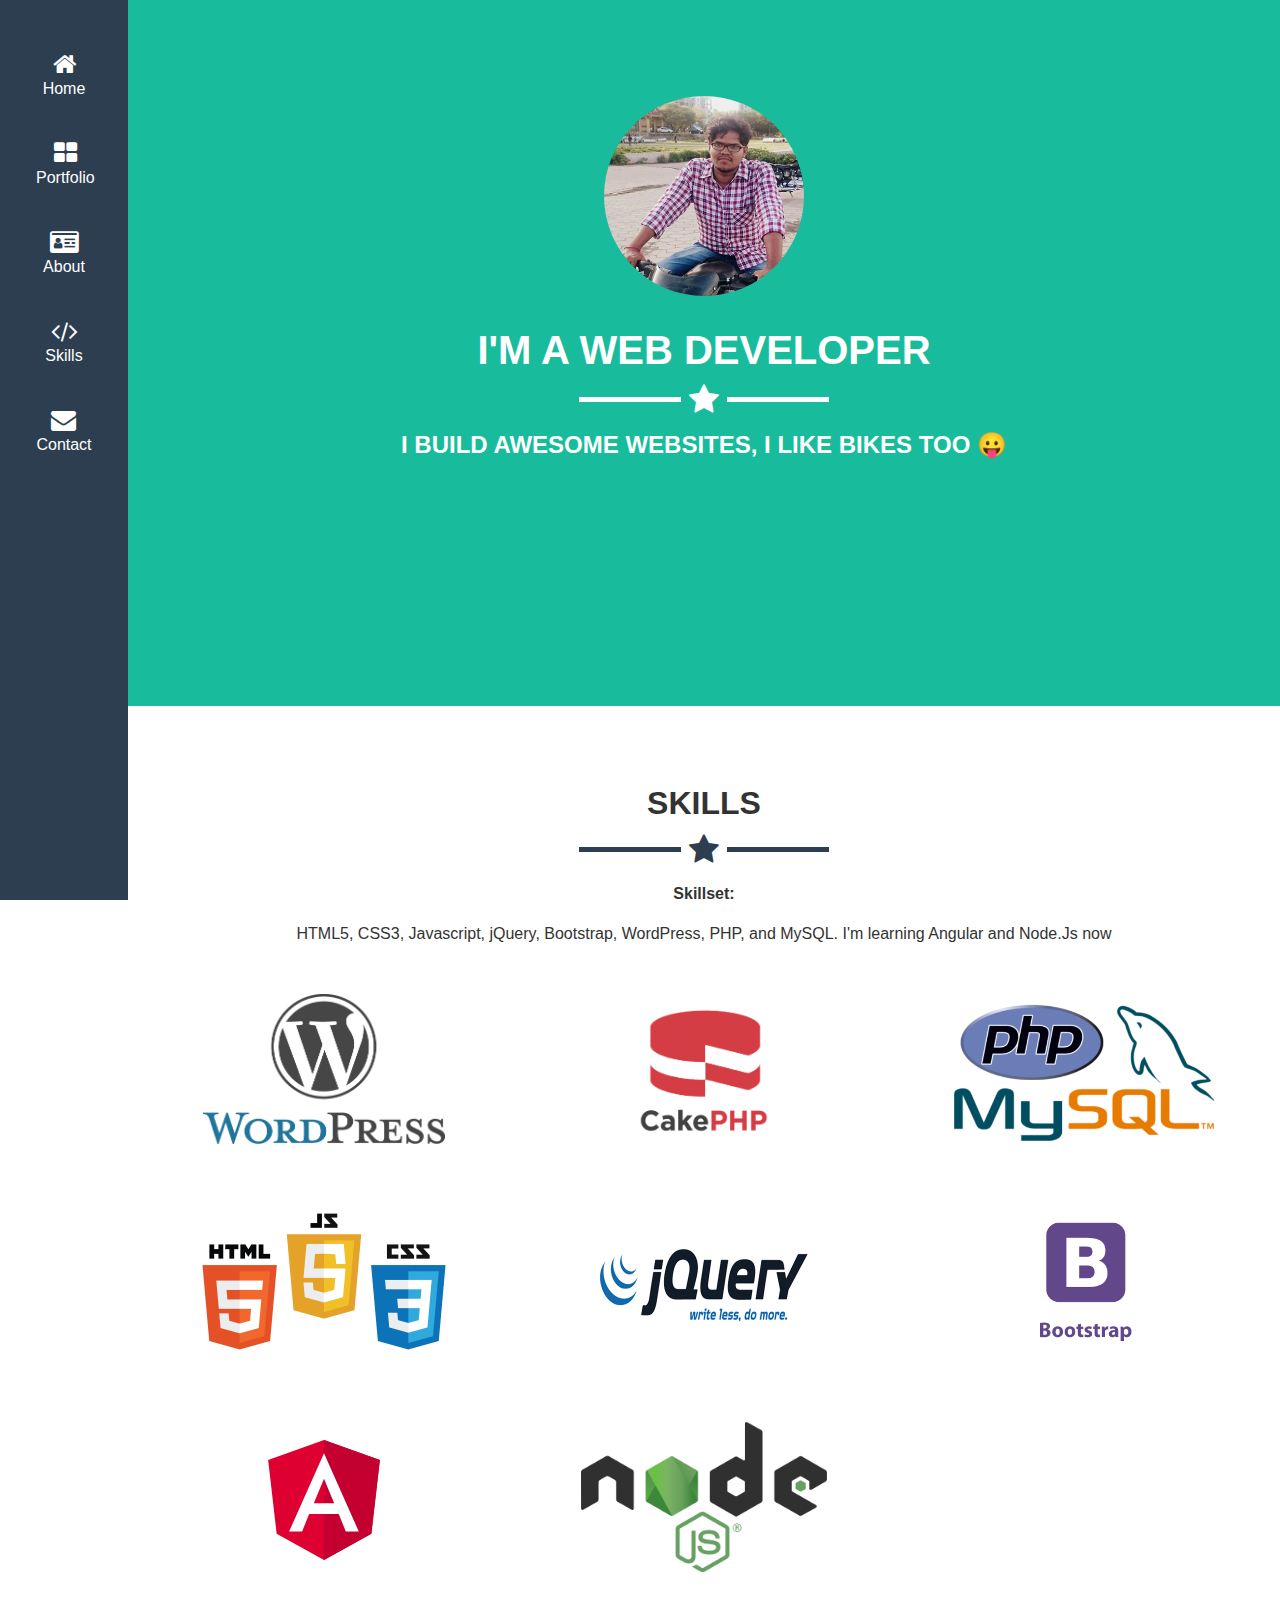
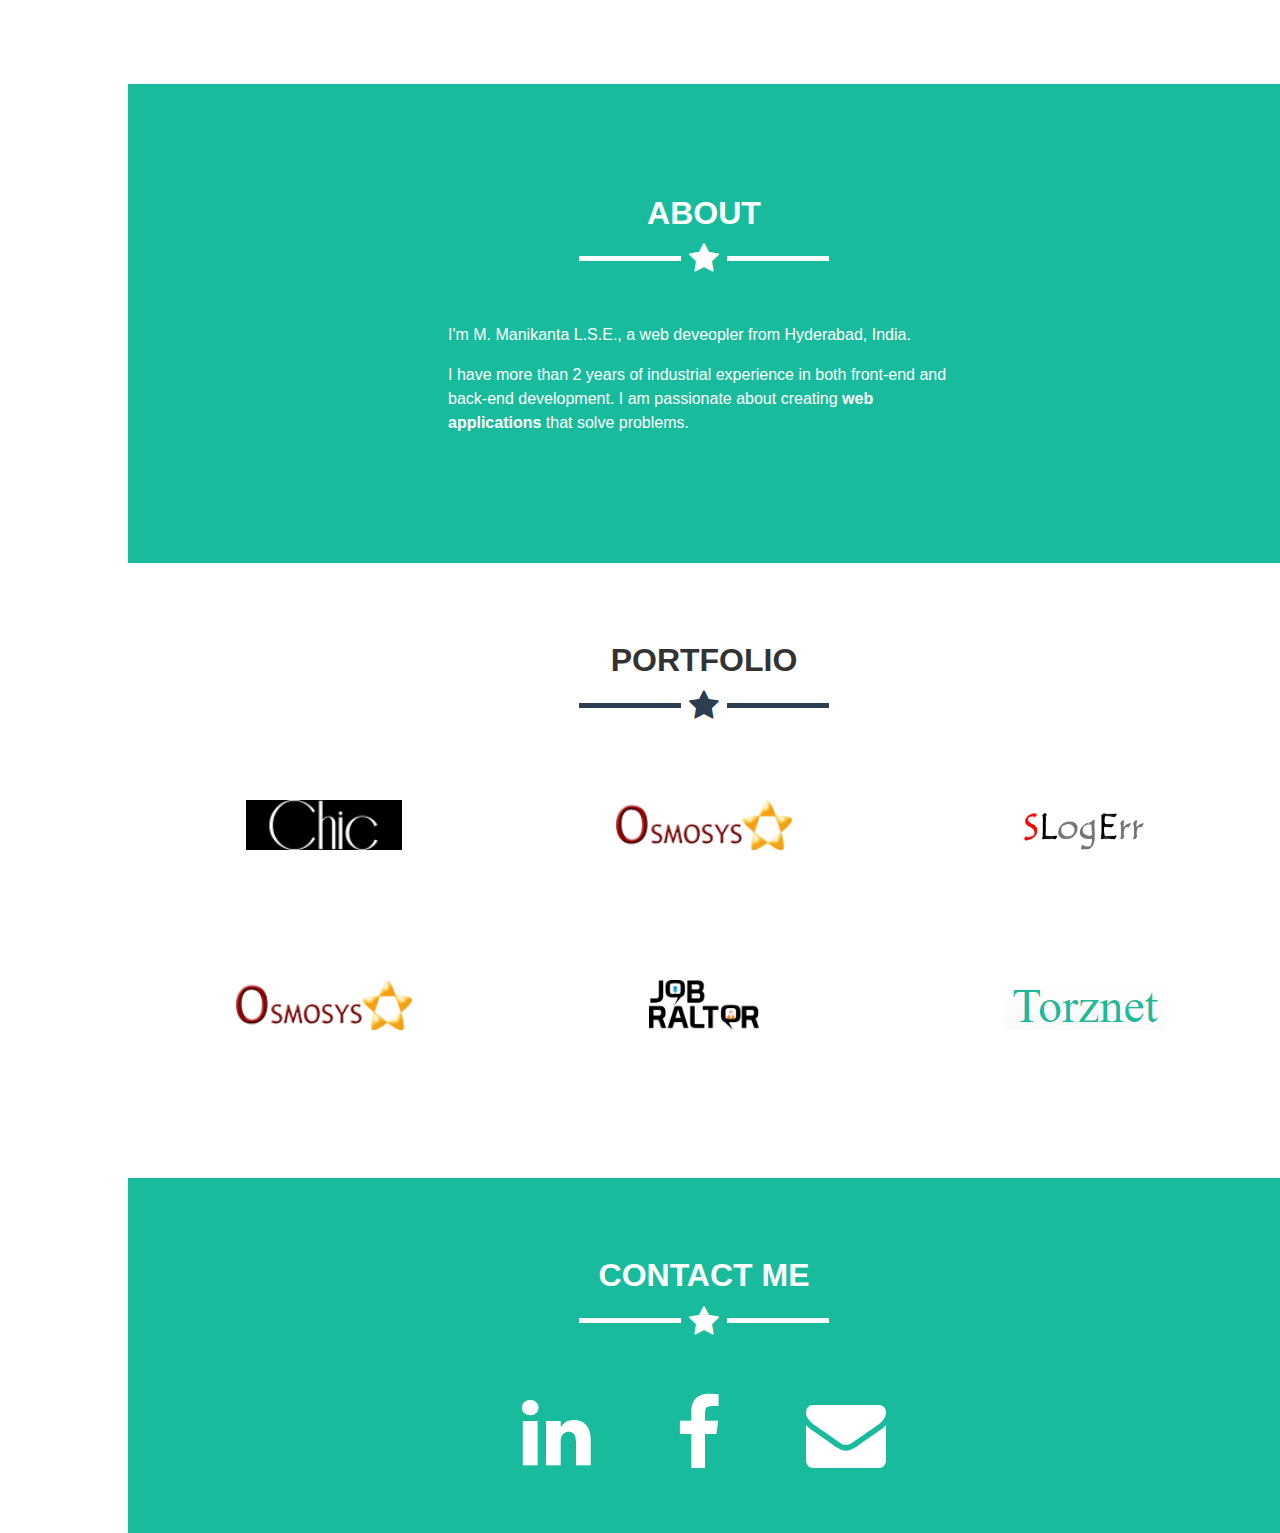
<file: index.html>
<!DOCTYPE html>
<html>

<head>
  <meta charset="UTF-8">
  <title>Portfolio</title>
  <meta name="viewport" content="width=device-width, initial-scale=1">
  <link rel="stylesheet" href="css/reset.css">
  <link rel="stylesheet" href="css/bootstrap.min.css">
  <link rel="stylesheet" href="css/style.css">
  <link href='https://fonts.googleapis.com/css?family=Raleway:400,600' rel='stylesheet' type='text/css'>
  <link rel="stylesheet" href="https://maxcdn.bootstrapcdn.com/font-awesome/4.7.0/css/font-awesome.min.css">
  <script src="https://code.jquery.com/jquery-3.2.1.min.js" integrity="sha256-hwg4gsxgFZhOsEEamdOYGBf13FyQuiTwlAQgxVSNgt4="
    crossorigin="anonymous"></script>
  <script src="https://cdnjs.cloudflare.com/ajax/libs/popper.js/1.11.0/umd/popper.min.js" integrity="sha384-b/U6ypiBEHpOf/4+1nzFpr53nxSS+GLCkfwBdFNTxtclqqenISfwAzpKaMNFNmj4"
    crossorigin="anonymous"></script>
  <script type="text/javascript" src="js/bootstrap.min.js"></script>
  <script type="text/javascript" src="js/jquery.easing.min.js"></script>
  <script type="text/javascript" src="js/script.js"></script>
</head>

<body>
  <div class="page">
    <div class="top-row">
      <i class="fa fa-bars fa-2x menu-icon" aria-hidden="true"></i>
    </div>
    <div class="topbar" id="mainNav">
      <div class="row margin-off">
        <ul class="navbar text-center">
          <li class="nav-item col-sm-12"><a class="nav-link js-scroll-trigger" href="#home"><i class="fa fa-home"></i> Home</a></li>
          <li class="nav-item col-sm-12"><a class="nav-link js-scroll-trigger" href="#portfolio"><i class="fa fa-th-large"></i> Portfolio</a></li>
          <li class="nav-item col-sm-12"><a class="nav-link js-scroll-trigger" href="#about"><i class="fa fa-id-card"></i> About</a></li>
          <li class="nav-item col-sm-12"><a class="nav-link js-scroll-trigger" href="#skills"><i class="fa fa-code"></i> Skills</a></li>
          <li class="nav-item col-sm-12"><a class="nav-link js-scroll-trigger" href="#contact"><i class="fa fa-envelope"></i> Contact</a></li>
        </ul>
      </div>
    </div>
    <div class="sidebar" id="mainNav">
      <ul class="navbar">
        <li class="nav-item"><a class="nav-link js-scroll-trigger" href="#home"><i class="fa fa-home"></i>Home</a></li>
        <li class="nav-item"><a class="nav-link js-scroll-trigger" href="#portfolio"><i class="fa fa-th-large"></i>Portfolio</a></li>
        <li class="nav-item"><a class="nav-link js-scroll-trigger" href="#about"><i class="fa fa-id-card"></i>About</a></li>
        <li class="nav-item"><a class="nav-link js-scroll-trigger" href="#skills"><i class="fa fa-code"></i>Skills</a></li>
        <li class="nav-item"><a class="nav-link js-scroll-trigger" href="#contact"><i class="fa fa-envelope"></i>Contact</a></li>
      </ul>
    </div>
    <div class="main-container">
      <div class="intro-container" id="home">
        <div class="row img-container margin-off">
            <img class="img-fluid" src="img/mani.png">
        </div>
        <h1>I'm a Web Developer</h1>
        <hr class="star-light"></hr>
        <h4>I build awesome websites, I like bikes too 😛</h4>
    </div>
    <section class="portfolio skills" id="skills">
        <div class="container">
          <h2 class="text-center">Skills</h2>
          <hr class="star-primary">
          <p><b>Skillset:</b></p>
          <p>HTML5, CSS3, Javascript, jQuery, Bootstrap, WordPress, PHP, and MySQL. I'm learning Angular and Node.Js now</p>
          <div class="row">
            <div class="col-sm-4">
              <img class="img-fluid" src="img/wordpress.png" alt="WordPress logo">
            </div>
            <div class="col-sm-4">
              <img class="img-fluid" src="img/cakephp.png" alt="CakePHP logo">
            </div>
            <div class="col-sm-4">
              <img class="img-fluid" src="img/php-mysql.png" alt="PHP Mysql logo">
            </div>
            <div class="col-sm-4">
              <img class="img-fluid" src="img/html-css-js.png" alt="HTML5 CSS3 and JS logos">
            </div>
            <div class="col-sm-4">
              <img class="img-fluid" src="img/jquery.png" alt="jQuery logo">
            </div>
            <div class="col-sm-4">
              <img class="img-fluid" src="img/bootstrap.png" alt="Bootstrap logo">
            </div>
            <div class="col-sm-4">
              <img class="img-fluid" src="img/angular.svg" alt="Angular logo">
            </div>
            <div class="col-sm-4">
              <img class="img-fluid" src="img/node.png" alt="Node.js logo">
            </div>
          </div>
        </div>
      </section>
      <div class="about" id="about">
          <div class="">
            <div class="about-text">
              <h2 class="text-center">About</h2>
              <hr class="star-light">
              <div class="row margin-off">
                <div class="col-sm-6 about-desc">
                  <p>I'm M. Manikanta L.S.E., a web deveopler from Hyderabad, India.</p>
                  <p>I have more than 2 years of industrial experience in both front-end and back-end development. I am passionate about
                    creating <b>web applications</b> that solve problems.</p>
                </div>
              </div>
            </div>
          </div>
        </div>  
          <section class="portfolio" id="portfolio">
            <div class="container">
              <h2 class="text-center">Portfolio</h2>
              <hr class="star-primary">
              <div class="row">
                <div class="col-sm-4 portfolio-item chic-img">
                  <a class="portfolio-link" href="#portfolioModal1" data-toggle="modal">
                    <div class="caption">
                      <div class="caption-content">
                        <i class="fa fa-search-plus fa-3x"></i>
                      </div>
                    </div>
                    <img class="img-fluid" src="img/chic_logo.png" alt="">
                  </a>
                </div>
                <div class="col-sm-4 portfolio-item">
                  <a class="portfolio-link" href="#portfolioModal2" data-toggle="modal">
                    <div class="caption">
                      <div class="caption-content">
                        <i class="fa fa-search-plus fa-3x"></i>
                      </div>
                    </div>
                    <img class="img-fluid" src="img/osmosys_logo.png" alt="">
                  </a>
                </div>
                <div class="col-sm-4 portfolio-item">
                  <a class="portfolio-link" href="#portfolioModal3" data-toggle="modal">
                    <div class="caption">
                      <div class="caption-content">
                        <i class="fa fa-search-plus fa-3x"></i>
                      </div>
                    </div>
                    <img class="img-fluid" src="img/slogerr_logo.png" alt="">
                  </a>
                </div>
                <div class="col-sm-4 portfolio-item">
                  <a class="portfolio-link" href="#portfolioModal4" data-toggle="modal">
                    <div class="caption">
                      <div class="caption-content">
                        <i class="fa fa-search-plus fa-3x"></i>
                      </div>
                    </div>
                    <img class="img-fluid" src="img/osmosys_logo.png" alt="">
                  </a>
                </div>
                <div class="col-sm-4 portfolio-item">
                  <a class="portfolio-link" href="#portfolioModal5" data-toggle="modal">
                    <div class="caption">
                      <div class="caption-content">
                        <i class="fa fa-search-plus fa-3x"></i>
                      </div>
                    </div>
                    <img class="img-fluid" src="img/jobraltor_logo.png" alt="">
                  </a>
                </div>
                <div class="col-sm-4 portfolio-item">
                  <a class="portfolio-link" href="#portfolioModal6" data-toggle="modal">
                    <div class="caption">
                      <div class="caption-content">
                        <i class="fa fa-search-plus fa-3x"></i>
                      </div>
                    </div>
                    <img class="img-fluid" src="img/torznet_logo.png" alt="">
                  </a>
                </div>
              </div>
            </div>
          </section>
      <div class="portfolio-modal modal fade" id="portfolioModal1" tabindex="-1" role="dialog" style="display: none;" aria-hidden="true">
        <div class="modal-dialog" role="document">
          <div class="modal-content">
            <div class="close-modal" data-dismiss="modal">
              <div class="lr">
                <div class="rl"></div>
              </div>
            </div>
            <div class="container">
              <div class="row">
                <div class="col-lg-8 mx-auto">
                  <div class="modal-body">
                    <h2>Locations Chic</h2>
                    <hr class="star-primary">
                    <img class="img-fluid img-centered" src="img/chic_screenshot.png" alt="">
                    <p>Locations chic is a party rental website.<br> * Integrated the website pages into WordPress<br> * Added
                      forms, accounts and order history pages.<br> * Scraped and normalized party rental products from third
                      party portal.
                    </p>
                    <ul class="list-inline item-details">
                      <li>Client:
                        <strong>
                          <a href="http://locationschic.com">Locations chic</a>
                        </strong>
                      </li>
                      <li>Date:
                        <strong>
                          <a>June 2017</a>
                        </strong>
                      </li>
                      <li>Service:
                        <strong>
                          <a>Web Development</a>
                        </strong>
                      </li>
                    </ul>
                    <button class="btn btn-success" type="button" data-dismiss="modal">
                      <i class="fa fa-times"></i>
                      Close</button>
                  </div>
                </div>
              </div>
            </div>
          </div>
        </div>
      </div>
      <div class="portfolio-modal modal fade" id="portfolioModal2" tabindex="-1" role="dialog" aria-hidden="true">
        <div class="modal-dialog" role="document">
          <div class="modal-content">
            <div class="close-modal" data-dismiss="modal">
              <div class="lr">
                <div class="rl"></div>
              </div>
            </div>
            <div class="container">
              <div class="row">
                <div class="col-lg-8 mx-auto">
                  <div class="modal-body">
                    <h2>Osmosys Blog</h2>
                    <hr class="star-primary">
                    <img class="img-fluid img-centered" src="img/osmosysblog_screenshot.png" alt="">
                    <p>Osmosys blog is a platform for publishing articles written by developers at Osmosys.<br> * Developed
                      WordPress theme for the blog<br> * Customized jetpack subscription service<br> * Worked on performance
                      tuning of the blog.
                    </p>
                    <ul class="list-inline item-details">
                      <li>Client:
                        <strong>
                          <a href="http://blog.osmosys.asia">Osmosys blog</a>
                        </strong>
                      </li>
                      <li>Date:
                        <strong>
                          <a>May 2017</a>
                        </strong>
                      </li>
                      <li>Service:
                        <strong>
                          <a>Web Development</a>
                        </strong>
                      </li>
                    </ul>
                    <button class="btn btn-success" type="button" data-dismiss="modal">
                      <i class="fa fa-times"></i>
                      Close</button>
                  </div>
                </div>
              </div>
            </div>
          </div>
        </div>
      </div>
      <div class="portfolio-modal modal fade" id="portfolioModal3" tabindex="-1" role="dialog" aria-hidden="true">
        <div class="modal-dialog" role="document">
          <div class="modal-content">
            <div class="close-modal" data-dismiss="modal">
              <div class="lr">
                <div class="rl"></div>
              </div>
            </div>
            <div class="container">
              <div class="row">
                <div class="col-lg-8 mx-auto">
                  <div class="modal-body">
                    <h2>Slogerr</h2>
                    <hr class="star-primary">
                    <img class="img-fluid img-centered" src="img/slogerr_screenshot.png" alt="">
                    <p>Slogerr is a portal for error logging across the projects.<br> * Added Time zone filtering across the
                      portal
                      <br> * Integrated portal with Osmosys admin portal<br> * Worked on projects and errors pages
                    </p>
                    <ul class="list-inline item-details">
                      <li>Client:
                        <strong>
                          <a href="http://slogerr.osmosys.asia">Slogerr</a>
                        </strong>
                      </li>
                      <li>Date:
                        <strong>
                          <a>March 2017</a>
                        </strong>
                      </li>
                      <li>Service:
                        <strong>
                          <a>Web Development</a>
                        </strong>
                      </li>
                    </ul>
                    <button class="btn btn-success" type="button" data-dismiss="modal">
                      <i class="fa fa-times"></i>
                      Close</button>
                  </div>
                </div>
              </div>
            </div>
          </div>
        </div>
      </div>
      <div class="portfolio-modal modal fade" id="portfolioModal4" tabindex="-1" role="dialog" aria-hidden="true">
        <div class="modal-dialog" role="document">
          <div class="modal-content">
            <div class="close-modal" data-dismiss="modal">
              <div class="lr">
                <div class="rl"></div>
              </div>
            </div>
            <div class="container">
              <div class="row">
                <div class="col-lg-8 mx-auto">
                  <div class="modal-body">
                    <h2>Osmosys Website</h2>
                    <hr class="star-primary">
                    <img class="img-fluid img-centered" src="img/osmosys_screenshot.png" alt="">
                    <p>Osmosys website is a portfolio website of Osmosys software solutions.<br> * Worked on osmosys wordpress
                      theme development.<br> * Designed and developed several responsive pages across the website.<br>
                    </p>
                    <ul class="list-inline item-details">
                      <li>Client:
                        <strong>
                          <a href="http://osmosys.asia">Osmosys website</a>
                        </strong>
                      </li>
                      <li>Date:
                        <strong>
                          <a>Jan 2017</a>
                        </strong>
                      </li>
                      <li>Service:
                        <strong>
                          <a>Web Development</a>
                        </strong>
                      </li>
                    </ul>
                    <button class="btn btn-success" type="button" data-dismiss="modal">
                      <i class="fa fa-times"></i>
                      Close</button>
                  </div>
                </div>
              </div>
            </div>
          </div>
        </div>
      </div>
      <div class="portfolio-modal modal fade" id="portfolioModal5" tabindex="-1" role="dialog" aria-hidden="true">
        <div class="modal-dialog" role="document">
          <div class="modal-content">
            <div class="close-modal" data-dismiss="modal">
              <div class="lr">
                <div class="rl"></div>
              </div>
            </div>
            <div class="container">
              <div class="row">
                <div class="col-lg-8 mx-auto">
                  <div class="modal-body">
                    <h2>Job Raltor</h2>
                    <hr class="star-primary">
                    <img class="img-fluid img-centered" src="img/jobraltor_screenshot.png" alt="">
                    <p>Job raltor is an employment portal for the abroad students.<br> * Created Admin, HR and student modules.<br>                      * Worked on student skill test exams.<br>
                    </p>
                    <ul class="list-inline item-details">
                      <li>Client:
                        <strong>
                          <a href="http://jobraltor.com">Job raltor</a>
                        </strong>
                      </li>
                      <li>Date:
                        <strong>
                          <a>March 2016</a>
                        </strong>
                      </li>
                      <li>Service:
                        <strong>
                          <a>Web Development</a>
                        </strong>
                      </li>
                    </ul>
                    <button class="btn btn-success" type="button" data-dismiss="modal">
                      <i class="fa fa-times"></i>
                      Close</button>
                  </div>
                </div>
              </div>
            </div>
          </div>
        </div>
      </div>
      <div class="portfolio-modal modal fade" id="portfolioModal6" tabindex="-1" role="dialog" aria-hidden="true">
        <div class="modal-dialog" role="document">
          <div class="modal-content">
            <div class="close-modal" data-dismiss="modal">
              <div class="lr">
                <div class="rl"></div>
              </div>
            </div>
            <div class="container">
              <div class="row">
                <div class="col-lg-8 mx-auto">
                  <div class="modal-body">
                    <h2>Torznet</h2>
                    <hr class="star-primary">
                    <img class="img-fluid img-centered" src="img/torznet_screenshot.png" alt="">
                    <p>
                      Torznet is a website developed for the following:<br> * Live streaming of tv channels<br> * Technical
                      reviews
                      <br> * Coding tutorials<br>
                    </p>
                    <ul class="list-inline item-details">
                      <li>Client:
                        <strong>
                          <a href="#">Torznet</a>
                        </strong>
                      </li>
                      <li>Date:
                        <strong>
                          <a>December 2015</a>
                        </strong>
                      </li>
                      <li>Service:
                        <strong>
                          <a>Web Development</a>
                        </strong>
                      </li>
                    </ul>
                    <button class="btn btn-success" type="button" data-dismiss="modal">
                      <i class="fa fa-times"></i>
                      Close</button>
                  </div>
                </div>
              </div>
            </div>
          </div>
        </div>
      </div>
      <div class="contact" id="contact">
        <h2 class="text-center">Contact Me</h2>
        <hr class="star-light">
        <a href="https://www.linkedin.com/in/manikantalse" target="_blank"><i class="fa fa-linkedin fa-5x"></i></a>
        <a href="https://www.facebook.com/mani.k.lse" target="_blank"><i class="fa fa-facebook fa-5x"></i></a>
        <a href="mailto:manikanta.lse@gmail.com" target="_blank"><i class="fa  fa-envelope fa-5x"></i></a>
      </div>
    </div>
  </div>
</body>

</html>
</file>
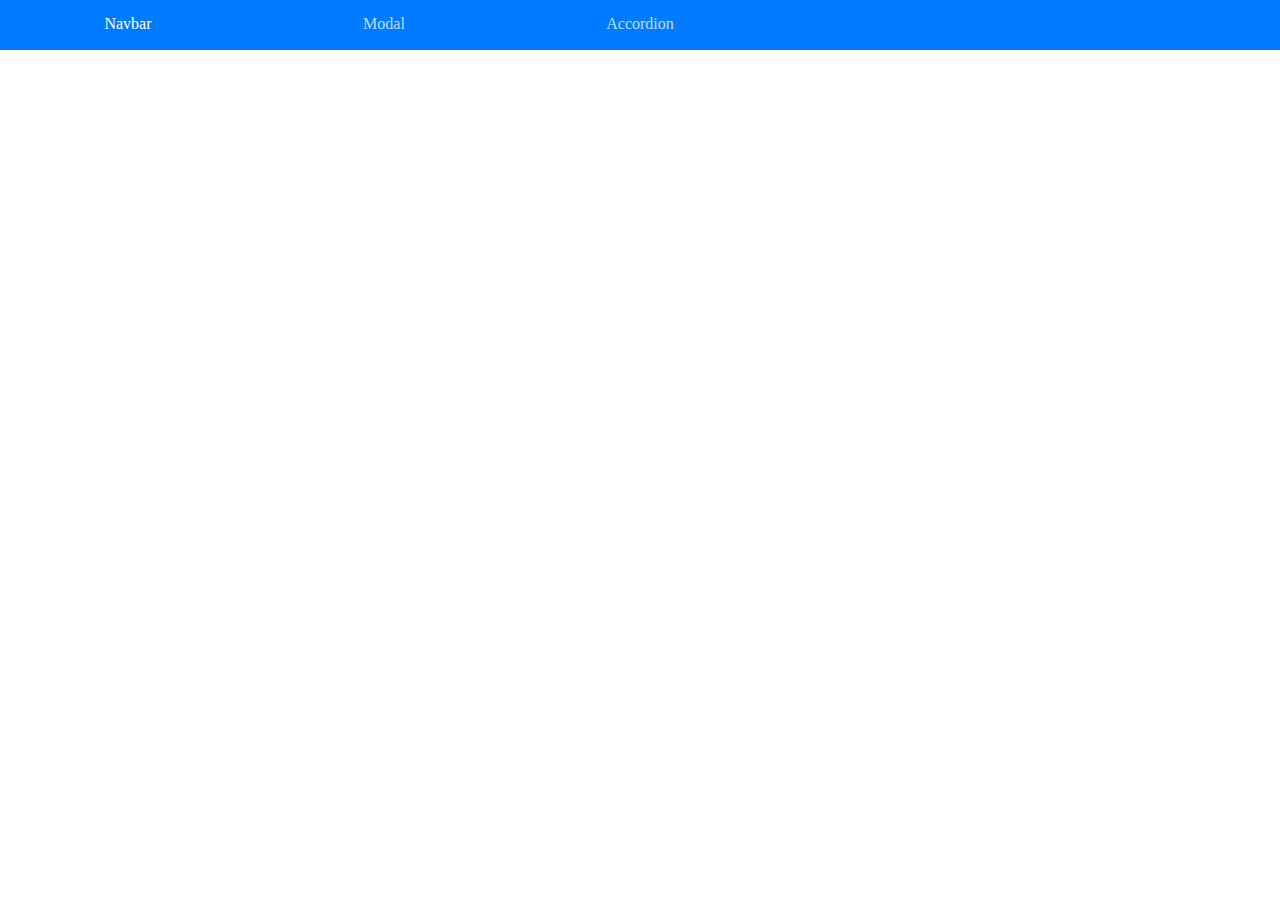
<file: jquery/index.html>
<!DOCTYPE html>
<html lang="en">

<head>
    <meta charset="utf-8">
    <meta name="viewport" content="width=device-width, initial-scale=1, shrink-to-fit=no">
    <link rel="stylesheet" href="styles/navbar.css">
    <title>Jquery Navbar</title>
</head>

<body>

    <nav class="navbar navbar-expand-lg navbar-light bg-primary">
        <button class="navbar-toggler" type="button" data-toggle="collapse" data-target="#navbarNavAltMarkup" aria-controls="navbarNavAltMarkup" aria-expanded="false" aria-label="Toggle navigation">
          <span class="navbar-toggler-icon"></span>
        </button>
        <div class="collapse navbar-collapse" id="navbarNavAltMarkup">
          <div class="navbar-nav">
            <a class="nav-item nav-link active" href="#">Navbar</a>
            <a class="nav-item nav-link" href="modal.html">Modal</a>
            <a class="nav-item nav-link" href="accordion.html">Accordion</a>
          </div>
        </div>
      </nav>

    <script src="https://code.jquery.com/jquery-3.3.1.min.js" 
    integrity="sha256-FgpCb/KJQlLNfOu91ta32o/NMZxltwRo8QtmkMRdAu8=" crossorigin="anonymous"></script>
</body>
</html>
</file>
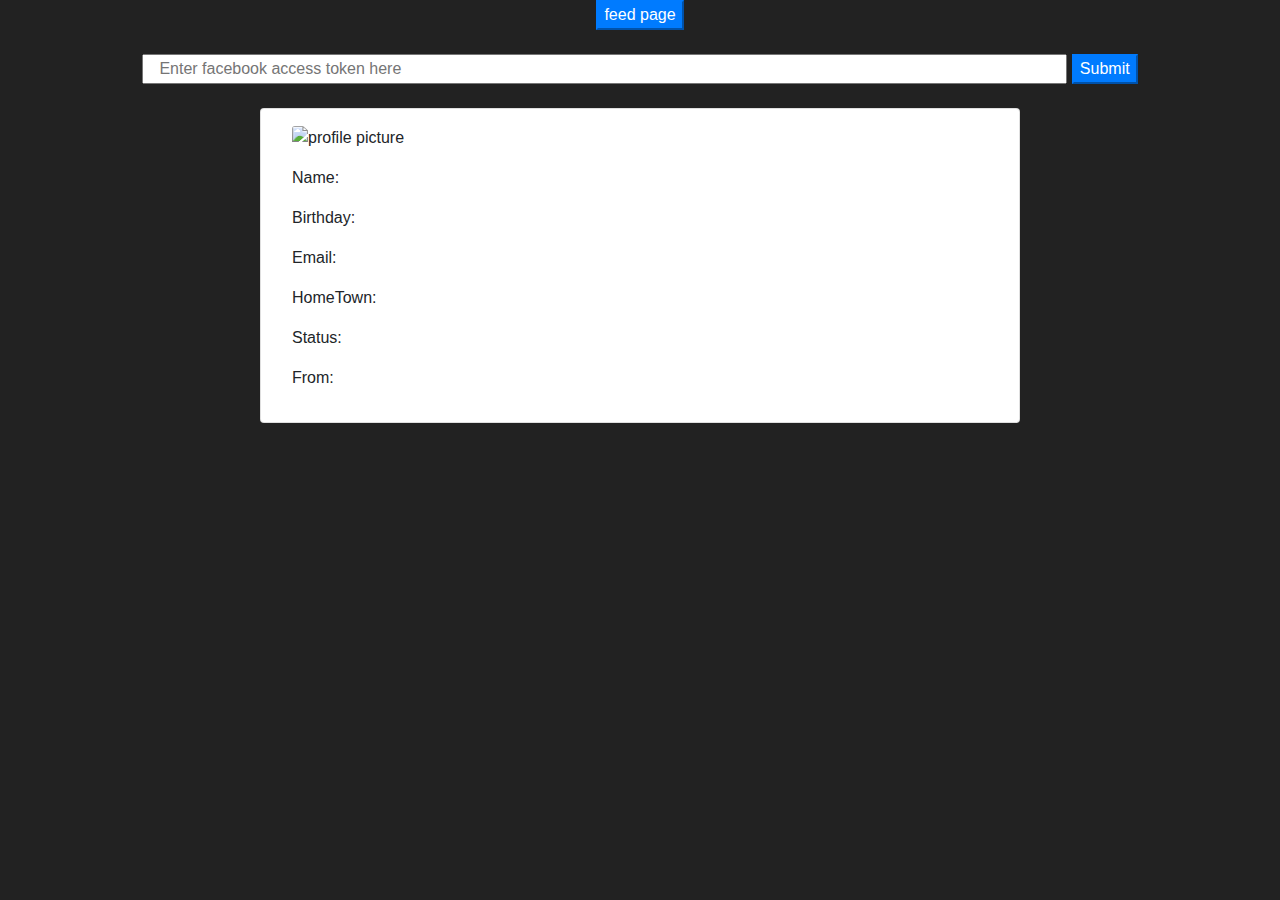
<file: level3/index.html>
<!DOCTYPE html>
<html>

<head>
    <meta charset="UTF-8">
    <title>My Portfolio</title>
    <meta name="viewport" content="width=device-width, initial-scale=1">
    <link rel="stylesheet" href="css/reset.css">
    <link rel="stylesheet" href="css/bootstrap.min.css">
    <link rel="stylesheet" href="css/style.css">
    <link href='https://fonts.googleapis.com/css?family=Raleway:400,600' rel='stylesheet' type='text/css'>
    <link rel="stylesheet" href="https://maxcdn.bootstrapcdn.com/font-awesome/4.7.0/css/font-awesome.min.css">
    <script src="https://code.jquery.com/jquery-3.2.1.min.js" integrity="sha256-hwg4gsxgFZhOsEEamdOYGBf13FyQuiTwlAQgxVSNgt4="
        crossorigin="anonymous"></script>
    <script src="https://cdnjs.cloudflare.com/ajax/libs/popper.js/1.11.0/umd/popper.min.js" integrity="sha384-b/U6ypiBEHpOf/4+1nzFpr53nxSS+GLCkfwBdFNTxtclqqenISfwAzpKaMNFNmj4"
        crossorigin="anonymous"></script>
    <script type="text/javascript" src="js/bootstrap.min.js"></script>
    <script type="text/javascript" src="js/jquery.easing.min.js"></script>
    <script type="text/javascript" src="js/script.js"></script>
</head>

<body>
    <div class="btn-container">
        <a href="feed.html"><input type="button" class="btn-primary feed-page-btn" value="feed page"></a>
    </div>
    <br>
    <div class="container">
        <div class="row">
            <form class="col-sm-12 profile-form text-center">
                <input type="text" id="token" class="col-sm-10" placeholder="Enter facebook access token here">
                <input type="button" class="btn-primary" id="submitToken" value="Submit">
            </form>
        </div>
        <br>
        <div class="row">
            <div class="card col-sm-8 profile-page">
                <div class="card-block">
                    <img class="card-img profile-pic" alt="profile picture">
                    <p class="card-text" id="myName">Name: </p>
                    <p id="myBirthday">Birthday: </p>
                    <p id="myEmail">Email: </p>
                    <p id="myHometown">HomeTown: </p>
                    <p id="status">Status: </p>
                    <p id="location">From: </p>
                    <div class="user-study">

                    </div>
                </div>
            </div>
        </div>
    </div>
</body>

</html>
</file>
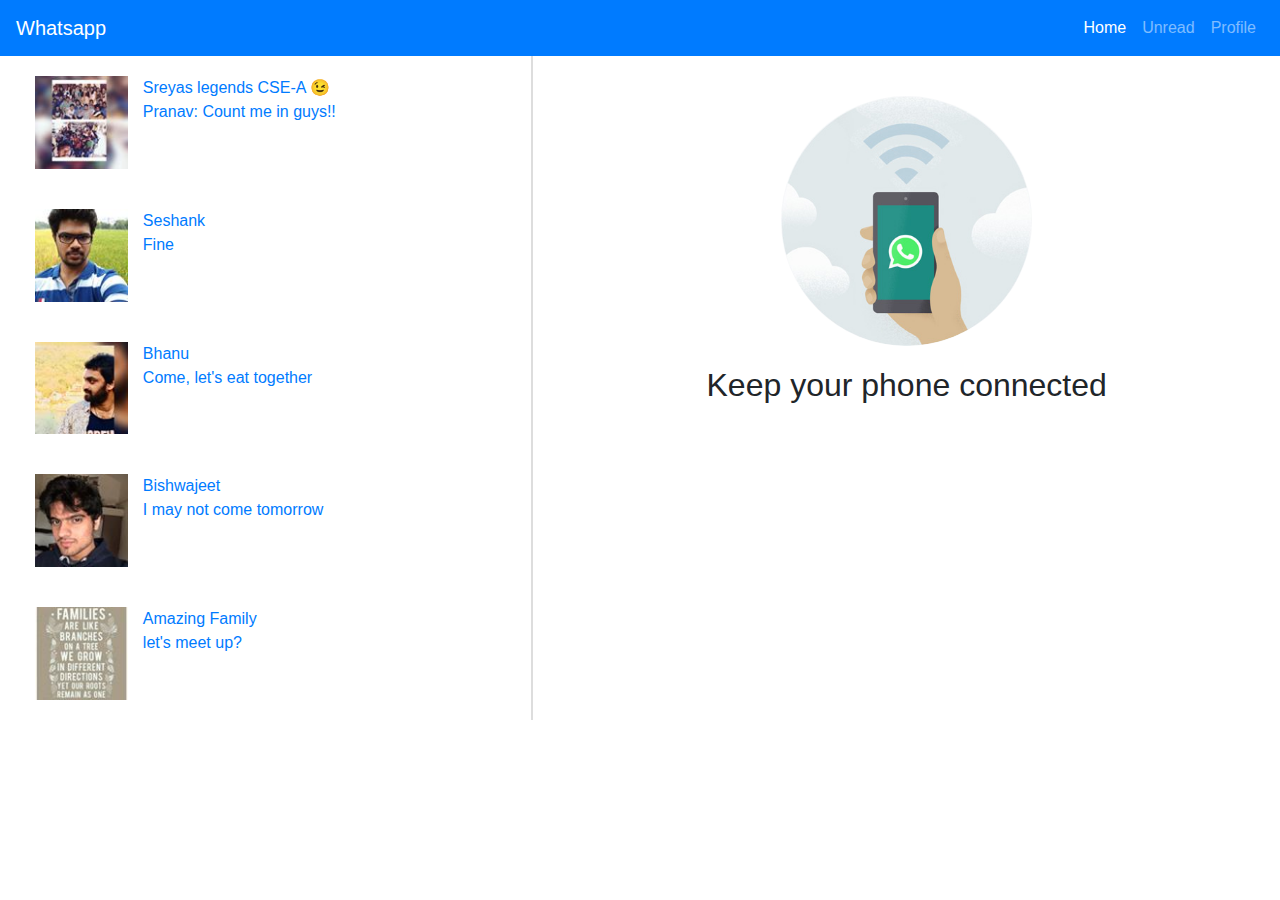
<file: whatsapp/index.html>
<!DOCTYPE html>
<html lang="en">

<head>
    <meta charset="utf-8">
    <meta name="viewport" content="width=device-width, initial-scale=1, shrink-to-fit=no">
    <!--Stylesheets-->
    <!--<link rel="stylesheet" href="node_modules/bootstrap/dist/css/bootstrap.min.css">-->
    <link rel="stylesheet" href="https://maxcdn.bootstrapcdn.com/bootstrap/4.0.0/css/bootstrap.min.css" integrity="sha384-Gn5384xqQ1aoWXA+058RXPxPg6fy4IWvTNh0E263XmFcJlSAwiGgFAW/dAiS6JXm"
        crossorigin="anonymous">
    <link rel="stylesheet" href="styles/style.css">
    <title>Whatsapp</title>
</head>

<body>
    <nav class="navbar navbar-expand-lg navbar-dark bg-primary">
        <a class="navbar-brand" href="index.html">Whatsapp</a>
        <button class="navbar-toggler" type="button" data-toggle="collapse" data-target="#navbarSupportedContent" aria-controls="navbarSupportedContent"
            aria-expanded="false" aria-label="Toggle navigation">
            <span class="navbar-toggler-icon"></span>
        </button>
        <div class="collapse navbar-collapse justify-content-end" id="navbarSupportedContent">
            <ul class="navbar-nav">
                <li class="nav-item active">
                    <a class="nav-link" href="index.html">Home</a>
                </li>
                <li class="nav-item">
                    <a class="nav-link" href="unread.html">Unread</a>
                </li>
                <li class="nav-item">
                    <a class="nav-link" href="profile.html">Profile</a>
                </li>
            </ul>
        </div>
    </nav>
    <main>
        <div class="container-fluid">
            <div class="row">
                <div class="col-md-5 chat-messages-left">
                    <a href="legends.html">
                    <div class="row chat-message-container">
                        <div class="small-rounded-image col-md-3">
                            <img class="img-fluid" src="images/sreyas.jpg">
                        </div>
                        <div class="chat-text colmd-9">
                            <div class="chat-title">
                                Sreyas legends CSE-A 😉
                            </div>
                            <div class="chat-text">
                                Pranav: Count me in guys!!
                            </div>
                        </div>
                    </div>
                    </a>
                    <a href="seshank.html">
                    <div class="row chat-message-container">
                        <div class="small-rounded-image col-md-3">
                            <img class="img-fluid" src="images/seshank.jpg">
                        </div>
                        <div class="chat-text colmd-9">
                            <div class="chat-title">
                                Seshank
                            </div>
                            <div class="chat-text">
                                Fine
                            </div>
                        </div>
                    </div>
                    </a>
                    <a href="#">
                    <div class="row chat-message-container">
                        <div class="small-rounded-image col-md-3">
                            <img class="img-fluid" src="images/ganesh.jpg">
                        </div>
                        <div class="chat-text colmd-9">
                            <div class="chat-title">
                                Bhanu
                            </div>
                            <div class="chat-text">
                                Come, let's eat together
                            </div>
                        </div>
                    </div>
                    </a>
                    <a href="#">
                    <div class="row chat-message-container">
                        <div class="small-rounded-image col-md-3">
                            <img class="img-fluid" src="images/bhanu.jpg">
                        </div>
                        <div class="chat-text colmd-9">
                            <div class="chat-title">
                                Bishwajeet
                            </div>
                            <div class="chat-text">
                                I may not come tomorrow
                            </div>
                        </div>
                    </div>
                    </a>
                    <a href="#">
                    <div class="row chat-message-container">
                        <div class="small-rounded-image col-md-3">
                            <img class="img-fluid" src="images/family.jpg">
                        </div>
                        <div class="chat-text colmd-9">
                            <div class="chat-title">
                                Amazing Family
                            </div>
                            <div class="chat-text">
                                let's meet up?
                            </div>
                        </div>
                    </div>
                    </a>
                </div>
                <div class="col-md-7 whatsapp-desc-right">
                    <div class="row">
                        <div class="phone-connected-image">
                            <img src="images/phone-connected.jpg">
                        </div>
                    </div>
                    <h2 class="text-center">Keep your phone connected</h2>
                </div>
            </div>
        </div>
    </main>
    <script src="https://code.jquery.com/jquery-3.2.1.slim.min.js" integrity="sha384-KJ3o2DKtIkvYIK3UENzmM7KCkRr/rE9/Qpg6aAZGJwFDMVNA/GpGFF93hXpG5KkN"
        crossorigin="anonymous"></script>
    <script src="https://cdnjs.cloudflare.com/ajax/libs/popper.js/1.12.9/umd/popper.min.js" integrity="sha384-ApNbgh9B+Y1QKtv3Rn7W3mgPxhU9K/ScQsAP7hUibX39j7fakFPskvXusvfa0b4Q"
        crossorigin="anonymous"></script>
    <script src="https://maxcdn.bootstrapcdn.com/bootstrap/4.0.0/js/bootstrap.min.js" integrity="sha384-JZR6Spejh4U02d8jOt6vLEHfe/JQGiRRSQQxSfFWpi1MquVdAyjUar5+76PVCmYl"
        crossorigin="anonymous"></script>
</body>

</html>
</file>
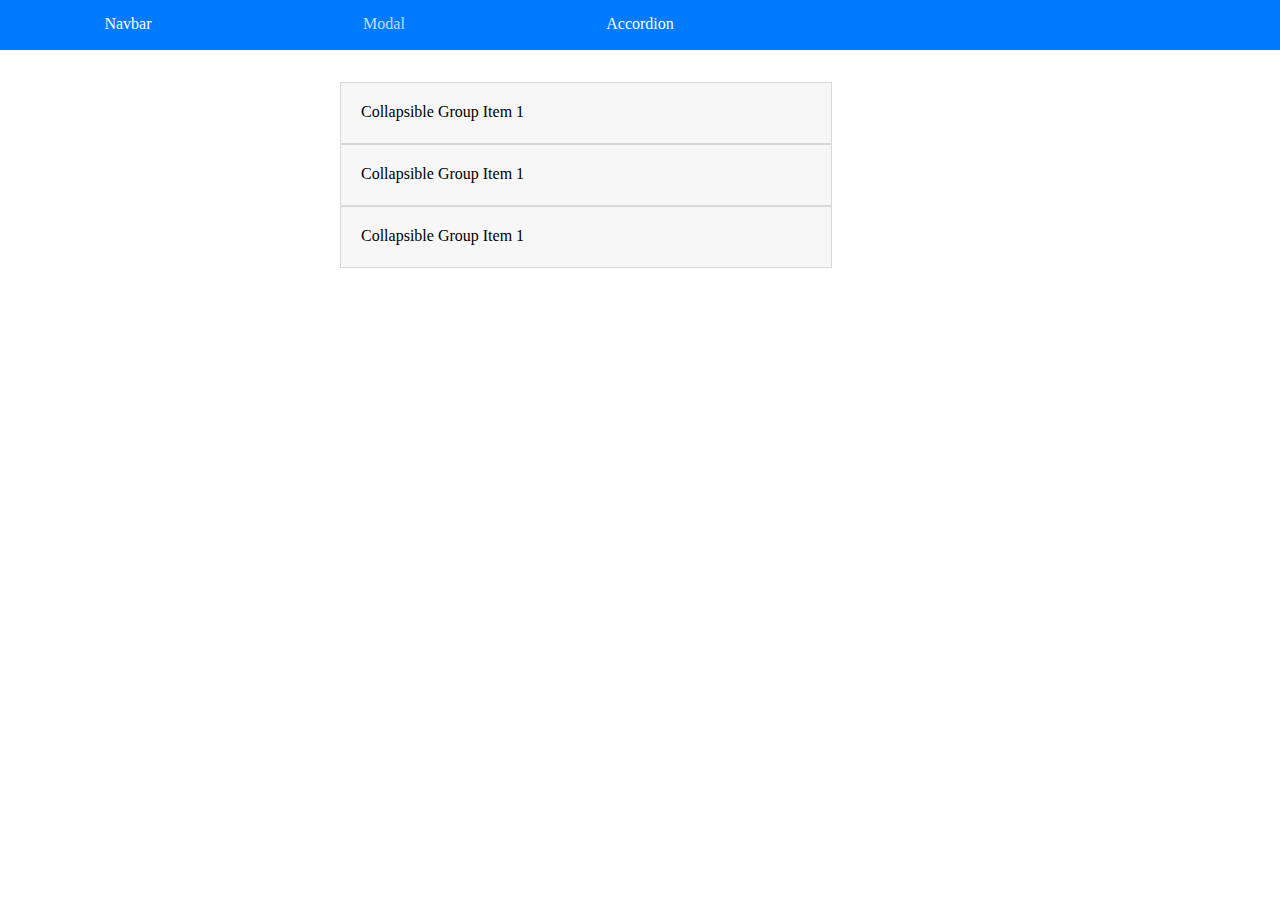
<file: jquery/accordion.html>
<!DOCTYPE html>
<html lang="en">

<head>
    <meta charset="utf-8">
    <meta name="viewport" content="width=device-width, initial-scale=1, shrink-to-fit=no">
    <!--Stylesheets-->
    <!--<link rel="stylesheet" href="node_modules/bootstrap/dist/css/bootstrap.min.css">-->
    <link rel="stylesheet" href="styles/navbar.css">    
    <link rel="stylesheet" href="styles/accordion.css">
    <title>Jquery accordion</title>
</head>

<body>

    <nav class="navbar navbar-expand-lg navbar-light bg-primary">
        <button class="navbar-toggler" type="button" data-toggle="collapse" data-target="#navbarNavAltMarkup" aria-controls="navbarNavAltMarkup"
            aria-expanded="false" aria-label="Toggle navigation">
            <span class="navbar-toggler-icon"></span>
        </button>
        <div class="collapse navbar-collapse" id="navbarNavAltMarkup">
            <div class="navbar-nav">
                <a class="nav-item nav-link" href="index.html">Navbar</a>
                <a class="nav-item nav-link" href="modal.html">Modal</a>
                <a class="nav-item nav-link active" href="#">Accordion</a>
            </div>
        </div>
    </nav>

    <div class="container">
        <div class="collapsible-items">
            <div class="header1">Collapsible Group Item 1</div>
            <div class="body1">
                <p>
                    Anim pariatur cliche reprehenderit, enim eiusmod high life accusamus terry richardson ad squid.
                    3 wolf moon officia aute, non cupidatat skateboard dolor brunch. Food truck quinoa nesciunt laborum eiusmod.
                    Brunch 3 wolf moon tempor, sunt aliqua put a bird on it squid single-origin coffee nulla assumenda shoreditch
                    et. Nihil anim keffiyeh helvetica, craft beer labore wes anderson cred nesciunt sapiente ea proident. 
                    Ad vegan excepteur butcher vice lomo. Leggings occaecat craft beer farm-to-table, raw denim aesthetic
                    synth nesciunt you probably haven't heard of them accusamus labore sustainable VHS.
                </p>
            </div>
            <div class="header2">Collapsible Group Item 1</div>
            <div class="body2">
                <p>
                    Anim pariatur cliche reprehenderit, enim eiusmod high life accusamus terry richardson ad squid.
                    3 wolf moon officia aute, non cupidatat skateboard dolor brunch. Food truck quinoa nesciunt laborum eiusmod.
                    Brunch 3 wolf moon tempor, sunt aliqua put a bird on it squid single-origin coffee nulla assumenda shoreditch
                    et. Nihil anim keffiyeh helvetica, craft beer labore wes anderson cred nesciunt sapiente ea proident. 
                    Ad vegan excepteur butcher vice lomo. Leggings occaecat craft beer farm-to-table, raw denim aesthetic
                    synth nesciunt you probably haven't heard of them accusamus labore sustainable VHS.
                </p>
            </div>
            <div class="header3">Collapsible Group Item 1</div>
            <div class="body3">
                <p>
                    Anim pariatur cliche reprehenderit, enim eiusmod high life accusamus terry richardson ad squid.
                    3 wolf moon officia aute, non cupidatat skateboard dolor brunch. Food truck quinoa nesciunt laborum eiusmod.
                    Brunch 3 wolf moon tempor, sunt aliqua put a bird on it squid single-origin coffee nulla assumenda shoreditch
                    et. Nihil anim keffiyeh helvetica, craft beer labore wes anderson cred nesciunt sapiente ea proident. 
                    Ad vegan excepteur butcher vice lomo. Leggings occaecat craft beer farm-to-table, raw denim aesthetic
                    synth nesciunt you probably haven't heard of them accusamus labore sustainable VHS.
                </p>
            </div>  
        </div>   
    </div>   

    <script src="https://code.jquery.com/jquery-3.3.1.min.js" integrity="sha256-FgpCb/KJQlLNfOu91ta32o/NMZxltwRo8QtmkMRdAu8="
        crossorigin="anonymous"></script>
    <script type="text/javascript" src="js/accordion.js"></script>
</body>

</html>
</file>
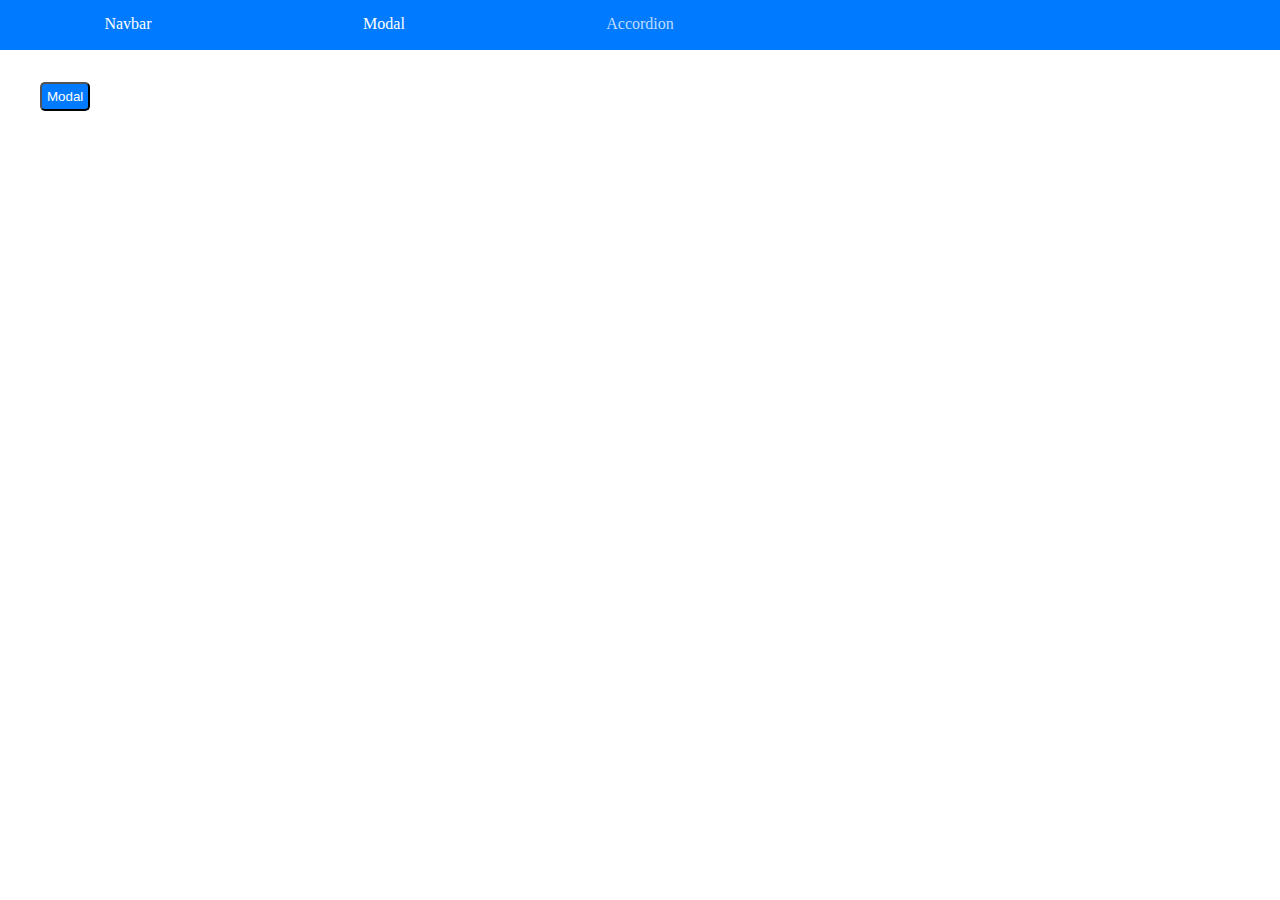
<file: jquery/modal.html>
<!DOCTYPE html>
<html lang="en">

<head>
  <meta charset="utf-8">
  <meta name="viewport" content="width=device-width, initial-scale=1, shrink-to-fit=no">
  <link rel="stylesheet" href="styles/navbar.css">
  <link rel="stylesheet" href="styles/modal.css">
  <title>Jquery Modal</title>
</head>

<body>

  <nav class="navbar navbar-expand-lg navbar-light bg-primary">
    <button class="navbar-toggler" type="button" data-toggle="collapse" data-target="#navbarNavAltMarkup" aria-controls="navbarNavAltMarkup"
      aria-expanded="false" aria-label="Toggle navigation">
      <span class="navbar-toggler-icon"></span>
    </button>
    <div class="collapse navbar-collapse" id="navbarNavAltMarkup">
      <div class="navbar-nav">
        <a class="nav-item nav-link" href="index.html">Navbar</a>
        <a class="nav-item nav-link active" href="#">Modal</a>
        <a class="nav-item nav-link" href="accordion.html">Accordion</a>
      </div>
    </div>
  </nav>

  <div class="container">
    <button class="modal-btn">Modal</button>
    <div id="overlay">
      <div class="modal">
        <div class="modal-content">
          <div class="modal-header">
            <h5 class="modal-title">Modal title</h5>
            <div class="close">
              <span>×</span>
            </div>
          </div>
          <div class="modal-body">
            <p>Woohoo, you're reading this text in a modal!</p>
          </div>
          <div class="modal-footer">
            <button type="button" class="btn btn-secondary modal-close" data-dismiss="modal">Close</button>
            <button type="button" class="btn btn-primary save-changes">Save changes</button>
          </div>
        </div>
      </div>
    </div>
  </div>


  <script src="https://code.jquery.com/jquery-3.3.1.min.js" integrity="sha256-FgpCb/KJQlLNfOu91ta32o/NMZxltwRo8QtmkMRdAu8="
    crossorigin="anonymous"></script>
  <script src="js/modal.js"></script>
</body>

</html>
</file>
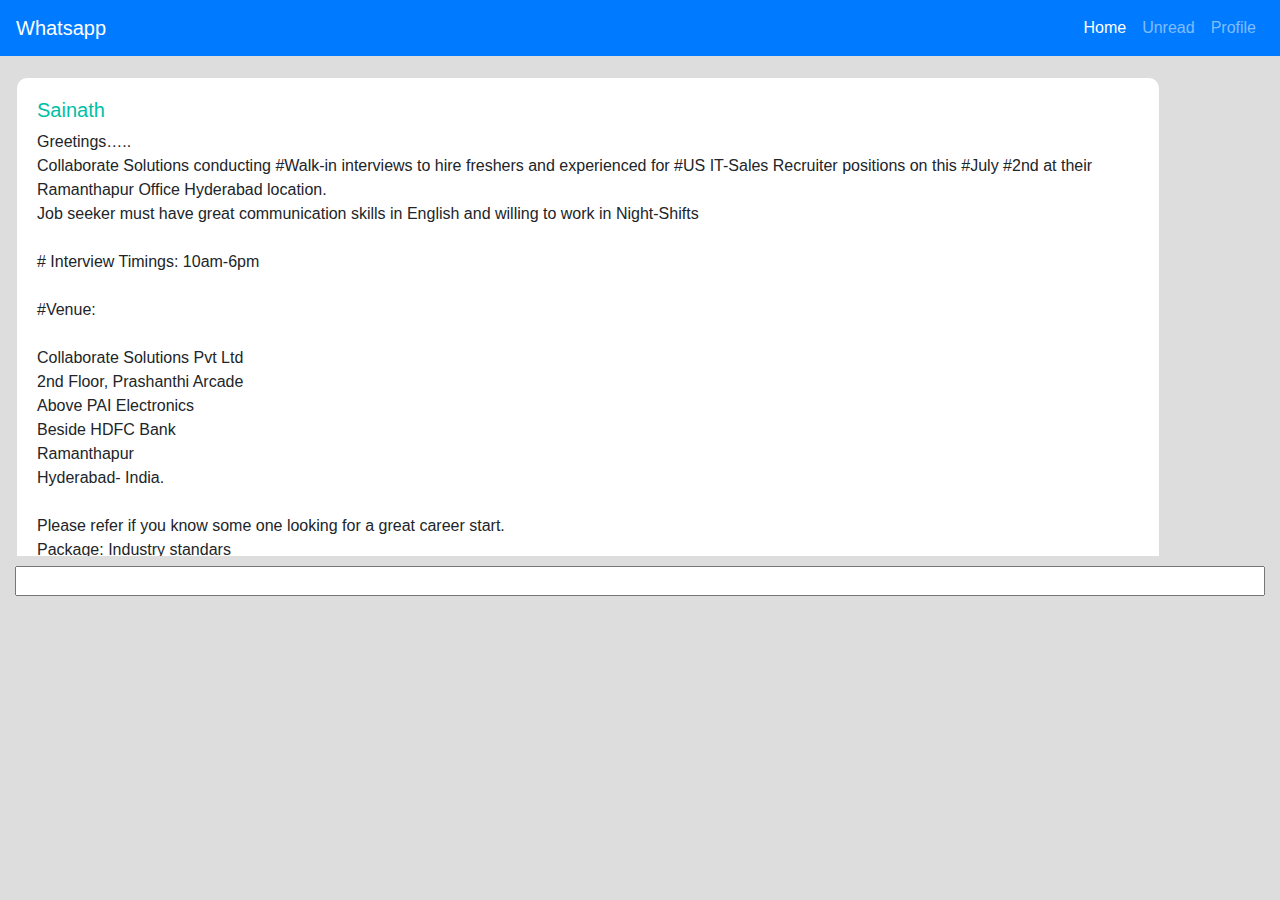
<file: whatsapp/legends.html>
<!DOCTYPE html>
<html lang="en">

<head>
    <meta charset="utf-8">
    <meta name="viewport" content="width=device-width, initial-scale=1, shrink-to-fit=no">
    <!--Stylesheets-->
    <!--<link rel="stylesheet" href="node_modules/bootstrap/dist/css/bootstrap.min.css">-->
    <link rel="stylesheet" href="https://maxcdn.bootstrapcdn.com/bootstrap/4.0.0/css/bootstrap.min.css" integrity="sha384-Gn5384xqQ1aoWXA+058RXPxPg6fy4IWvTNh0E263XmFcJlSAwiGgFAW/dAiS6JXm"
        crossorigin="anonymous">
    <link rel="stylesheet" href="styles/style.css">
    <title>Whatsapp</title>
</head>

<body class="legends-message-container">
    <nav class="navbar navbar-expand-lg navbar-dark bg-primary">
        <a class="navbar-brand" href="index.html">Whatsapp</a>
        <button class="navbar-toggler" type="button" data-toggle="collapse" data-target="#navbarSupportedContent" aria-controls="navbarSupportedContent"
            aria-expanded="false" aria-label="Toggle navigation">
            <span class="navbar-toggler-icon"></span>
        </button>
        <div class="collapse navbar-collapse justify-content-end" id="navbarSupportedContent">
            <ul class="navbar-nav">
                <li class="nav-item active">
                    <a class="nav-link" href="index.html">Home</a>
                </li>
                <li class="nav-item">
                    <a class="nav-link" href="unread.html">Unread</a>
                </li>
                <li class="nav-item">
                    <a class="nav-link" href="profile.html">Profile</a>
                </li>
            </ul>
        </div>
    </nav>
    <main>
        <div class="container-fluid">
            <div class="msg-container">
            <row>
                <div class="col-sm-11 legends-messages">
                <h5>Sainath</h5>
                <p>
                        Greetings…..<br>
                        Collaborate Solutions conducting #Walk-in interviews to hire freshers and experienced for #US IT-Sales Recruiter positions on this #July #2nd at their Ramanthapur Office Hyderabad location.<br>                        
                        Job seeker must have great communication skills in English and willing to work in Night-Shifts<br><br>                       
                        # Interview Timings: 10am-6pm<br><br>                        
                        #Venue: <br><br>                        
                        Collaborate Solutions Pvt Ltd<br>
                        
                        2nd Floor, Prashanthi Arcade<br>
                        
                        Above PAI Electronics<br>
                        
                        Beside HDFC Bank<br>
                        
                        Ramanthapur<br>
                        
                        Hyderabad- India.<br><br>
                        
                        Please refer if you know some one looking for a great career start.<br>
                        
                        Package: Industry standars<br>
                        
                        Thanks & Regards,<br>
                        
                        Divya<br>
                        
                        HR Consultant||Collaborate Solutions Pvt Ltd.<br>
                        
                        E-Mail: divya@collaboratesolutions.com<br>
                        
                        Contact No: 040-67767812<br>
                </p>
            </div>
            </row>
            <row>
                <div class="col-sm-11 legends-messages me">
                    <p>Thanks Sainath, I'm interested in this company. @Ganesh will you join us?</p>
                </div>
            </row>
            <row>
                <div class="col-sm-11 legends-messages">
                    <h5>Ganesh</h5>
                    <p>Sure bro, let's meet at vasu's house and discuss about the interview. Interview preparation will help us a lot</p>
                </div>
            </row>
            <row>
                <div class="col-sm-11 legends-messages me">
                    <p>Ok bro, I will come tomorrow at 10 and please don't forget to call me before you start.</p>
                </div>
            </row>
            <row>
                <div class="col-sm-11 legends-messages">
                    <h5>Pranav</h5>
                    <p>Count me in guys!!</p>
                </div>
            </row>
            </div>
            <div>
            <form class="chat-form">
                <input type="text" name="chat-box">
            </form>
            </div>
        </div>
    </main>
<script src="https://code.jquery.com/jquery-3.2.1.slim.min.js" integrity="sha384-KJ3o2DKtIkvYIK3UENzmM7KCkRr/rE9/Qpg6aAZGJwFDMVNA/GpGFF93hXpG5KkN"
    crossorigin="anonymous"></script>
<script src="https://cdnjs.cloudflare.com/ajax/libs/popper.js/1.12.9/umd/popper.min.js" integrity="sha384-ApNbgh9B+Y1QKtv3Rn7W3mgPxhU9K/ScQsAP7hUibX39j7fakFPskvXusvfa0b4Q"
    crossorigin="anonymous"></script>
<script src="https://maxcdn.bootstrapcdn.com/bootstrap/4.0.0/js/bootstrap.min.js" integrity="sha384-JZR6Spejh4U02d8jOt6vLEHfe/JQGiRRSQQxSfFWpi1MquVdAyjUar5+76PVCmYl"
    crossorigin="anonymous"></script>
</body>

</html>
</file>
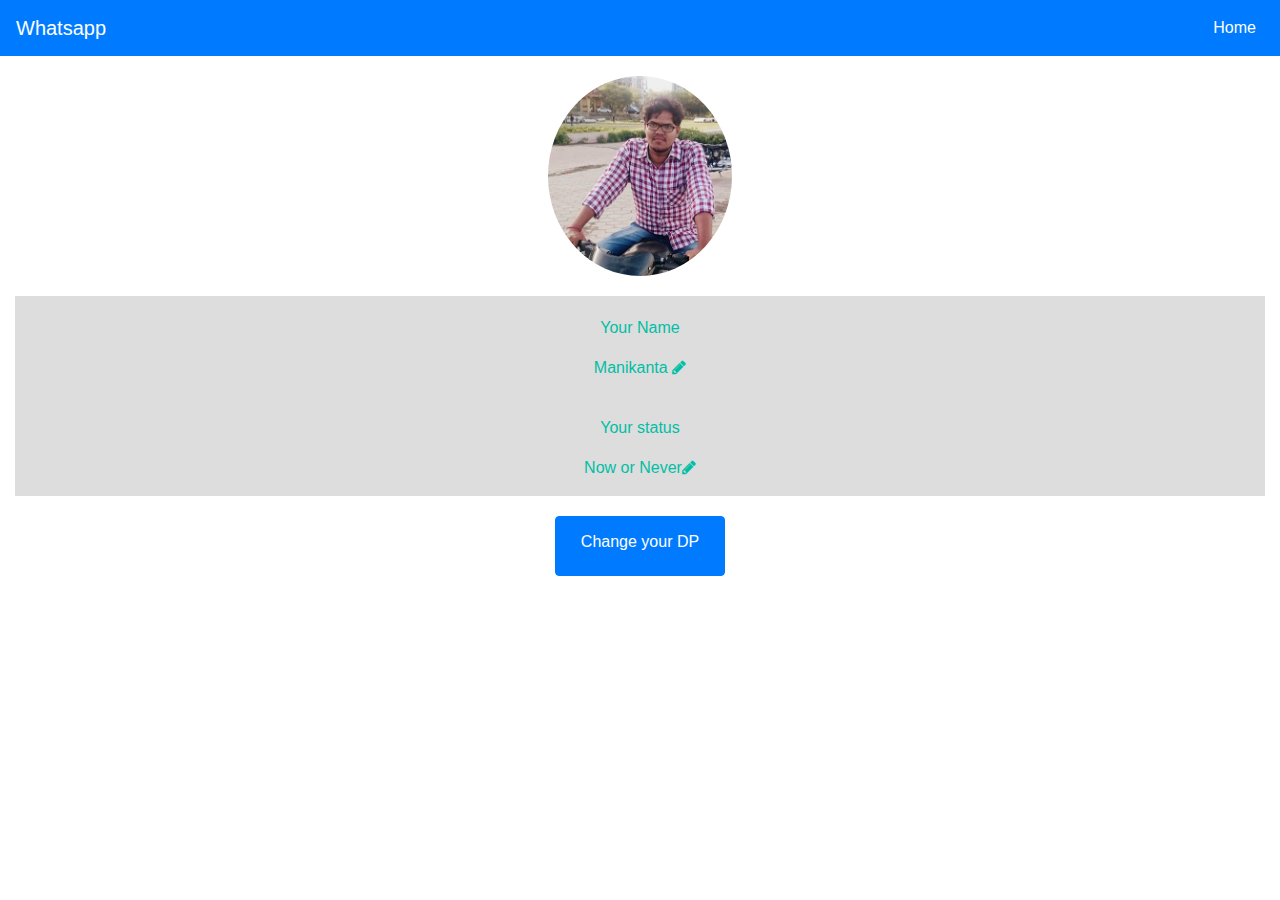
<file: whatsapp/profile.html>
<!DOCTYPE html>
<html lang="en">

<head>
    <meta charset="utf-8">
    <meta name="viewport" content="width=device-width, initial-scale=1, shrink-to-fit=no">
    <!--Stylesheets-->
    <!--<link rel="stylesheet" href="node_modules/bootstrap/dist/css/bootstrap.min.css">-->
    <link rel="stylesheet" href="https://maxcdn.bootstrapcdn.com/bootstrap/4.0.0/css/bootstrap.min.css" integrity="sha384-Gn5384xqQ1aoWXA+058RXPxPg6fy4IWvTNh0E263XmFcJlSAwiGgFAW/dAiS6JXm"
        crossorigin="anonymous">
    <link rel="stylesheet" href="https://cdnjs.cloudflare.com/ajax/libs/font-awesome/4.7.0/css/font-awesome.min.css">    
    <link rel="stylesheet" href="styles/style.css">
    <title>My Whatsapp</title>
</head>

<body>
    <nav class="navbar navbar-expand-lg navbar-dark bg-primary">
        <a class="navbar-brand" href="index.html">Whatsapp</a>
        <button class="navbar-toggler" type="button" data-toggle="collapse" data-target="#navbarSupportedContent" aria-controls="navbarSupportedContent"
            aria-expanded="false" aria-label="Toggle navigation">
            <span class="navbar-toggler-icon"></span>
        </button>
        <div class="collapse navbar-collapse justify-content-end" id="navbarSupportedContent">
            <ul class="navbar-nav">
                <li class="nav-item active">
                    <a class="nav-link" href="index.html">Home</a>
                </li>
            </ul>
        </div>
    </nav>
    <main>
        <div class="container-fluid">
            <div class="row">
                <div class="image-container">
                        <img class="img-fluid" src="images/mani.png">
                </div>
            </div>
            <div class="row username">
                    <p>Your Name</p>
                    <p>Manikanta <i class="fa fa-pencil" aria-hidden="true"></i></p>

            </div>      
            <div class="row status">
                    <p>Your status</p>
                    <p>Now or Never<i class="fa fa-pencil" aria-hidden="true"></i></p>
            </div>
            <div class="row upload-picture">
                    <button class="btn btn-primary"><label for="files" class="btn">Change your DP</label></button><br>
                    <input  id="files" style="visibility:hidden;" type="file" value="upload picture" name="uploadPicture">
            </div>             
        </div>

    </main>
    <script src="https://code.jquery.com/jquery-3.2.1.slim.min.js" integrity="sha384-KJ3o2DKtIkvYIK3UENzmM7KCkRr/rE9/Qpg6aAZGJwFDMVNA/GpGFF93hXpG5KkN"
        crossorigin="anonymous"></script>
    <script src="https://cdnjs.cloudflare.com/ajax/libs/popper.js/1.12.9/umd/popper.min.js" integrity="sha384-ApNbgh9B+Y1QKtv3Rn7W3mgPxhU9K/ScQsAP7hUibX39j7fakFPskvXusvfa0b4Q"
        crossorigin="anonymous"></script>
    <script src="https://maxcdn.bootstrapcdn.com/bootstrap/4.0.0/js/bootstrap.min.js" integrity="sha384-JZR6Spejh4U02d8jOt6vLEHfe/JQGiRRSQQxSfFWpi1MquVdAyjUar5+76PVCmYl"
        crossorigin="anonymous"></script>
</body>

</html>
</file>
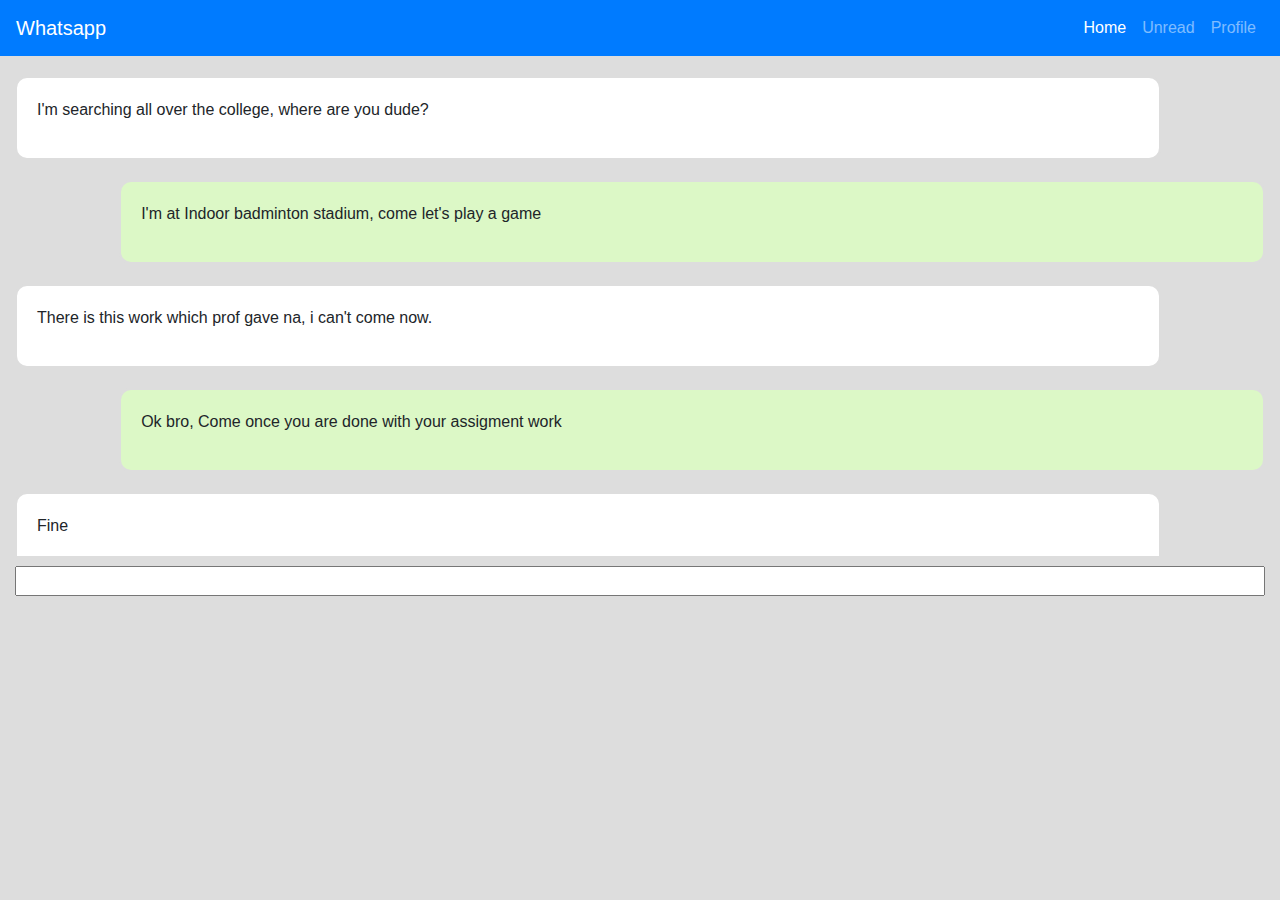
<file: whatsapp/seshank.html>
<!DOCTYPE html>
<html lang="en">

<head>
    <meta charset="utf-8">
    <meta name="viewport" content="width=device-width, initial-scale=1, shrink-to-fit=no">
    <!--Stylesheets-->
    <!--<link rel="stylesheet" href="node_modules/bootstrap/dist/css/bootstrap.min.css">-->
    <link rel="stylesheet" href="https://maxcdn.bootstrapcdn.com/bootstrap/4.0.0/css/bootstrap.min.css" integrity="sha384-Gn5384xqQ1aoWXA+058RXPxPg6fy4IWvTNh0E263XmFcJlSAwiGgFAW/dAiS6JXm"
        crossorigin="anonymous">
    <link rel="stylesheet" href="styles/style.css">
    <title>Whatsapp</title>
</head>

<body class="seshank-message-container">
    <nav class="navbar navbar-expand-lg navbar-dark bg-primary">
        <a class="navbar-brand" href="index.html">Whatsapp</a>
        <button class="navbar-toggler" type="button" data-toggle="collapse" data-target="#navbarSupportedContent" aria-controls="navbarSupportedContent"
            aria-expanded="false" aria-label="Toggle navigation">
            <span class="navbar-toggler-icon"></span>
        </button>
        <div class="collapse navbar-collapse justify-content-end" id="navbarSupportedContent">
            <ul class="navbar-nav">
                <li class="nav-item active">
                    <a class="nav-link" href="index.html">Home</a>
                </li>
                <li class="nav-item">
                    <a class="nav-link" href="unread.html">Unread</a>
                </li>
                <li class="nav-item">
                    <a class="nav-link" href="profile.html">Profile</a>
                </li>
            </ul>
        </div>
    </nav>
    <main>
        <div class="container-fluid">
            <div class="msg-container">
            <row>
                <div class="col-sm-11 seshank-messages">
                <p>
                    I'm searching all over the college, where are you dude?
                </p>
            </div>
            </row>
            <row>
                <div class="col-sm-11 seshank-messages me">
                    <p>I'm at Indoor badminton stadium, come let's play a game</p>
                </div>
            </row>
            <row>
                <div class="col-sm-11 seshank-messages">
                    <p>There is this work which prof gave na, i can't come now.</p>
                </div>
            </row>
            <row>
                <div class="col-sm-11 seshank-messages me">
                    <p>Ok bro, Come once you are done with your assigment work</p>
                </div>
            </row>
            <row>
                <div class="col-sm-11 seshank-messages">
                    <p>Fine</p>
                </div>
            </row>
            </div>
            <div>
            <form class="chat-form">
                <input type="text" name="chat-box">
            </form>
            </div>
        </div>
    </main>
<script src="https://code.jquery.com/jquery-3.2.1.slim.min.js" integrity="sha384-KJ3o2DKtIkvYIK3UENzmM7KCkRr/rE9/Qpg6aAZGJwFDMVNA/GpGFF93hXpG5KkN"
    crossorigin="anonymous"></script>
<script src="https://cdnjs.cloudflare.com/ajax/libs/popper.js/1.12.9/umd/popper.min.js" integrity="sha384-ApNbgh9B+Y1QKtv3Rn7W3mgPxhU9K/ScQsAP7hUibX39j7fakFPskvXusvfa0b4Q"
    crossorigin="anonymous"></script>
<script src="https://maxcdn.bootstrapcdn.com/bootstrap/4.0.0/js/bootstrap.min.js" integrity="sha384-JZR6Spejh4U02d8jOt6vLEHfe/JQGiRRSQQxSfFWpi1MquVdAyjUar5+76PVCmYl"
    crossorigin="anonymous"></script>
</body>

</html>
</file>
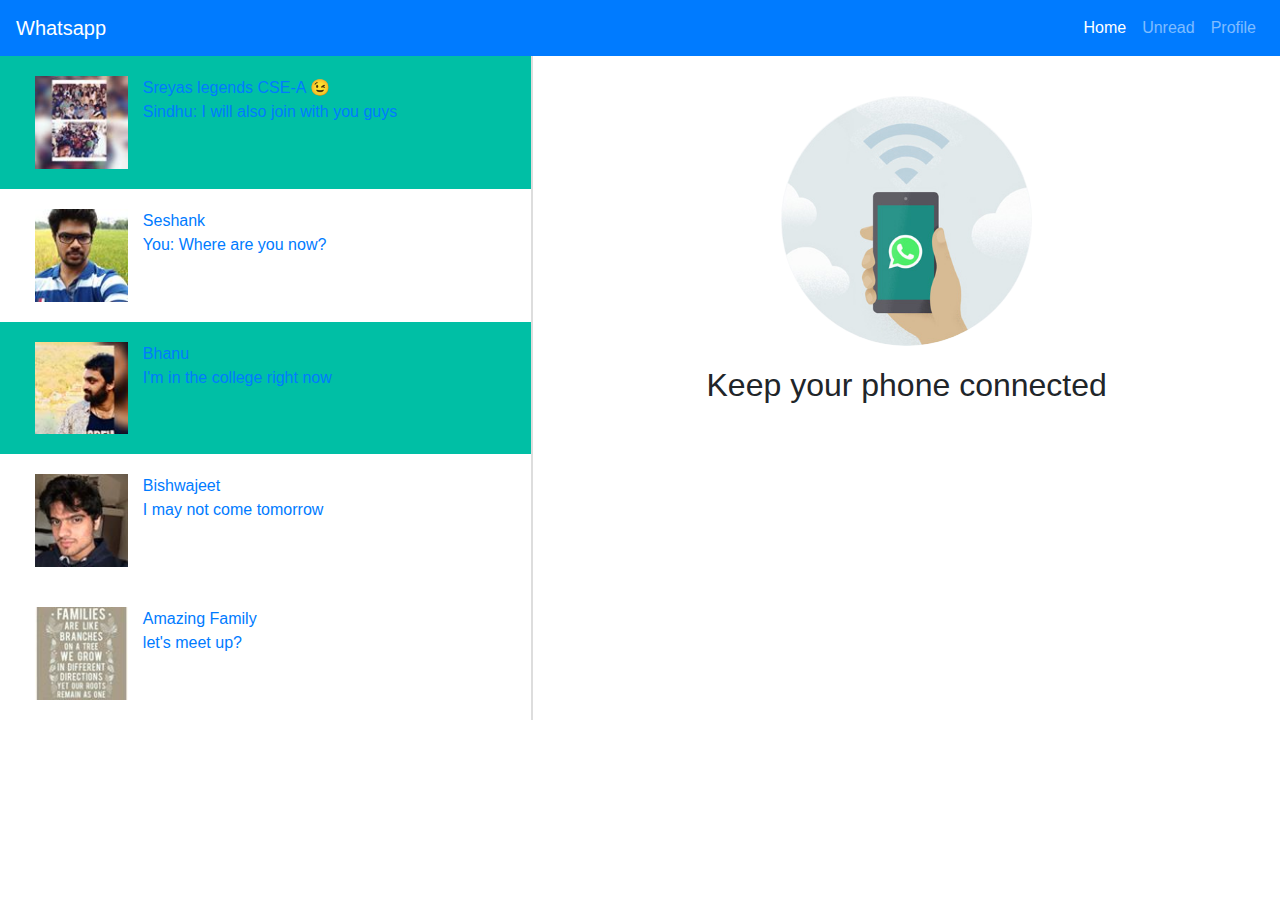
<file: whatsapp/unread.html>
<!DOCTYPE html>
<html lang="en">

<head>
    <meta charset="utf-8">
    <meta name="viewport" content="width=device-width, initial-scale=1, shrink-to-fit=no">
    <!--Stylesheets-->
    <!--<link rel="stylesheet" href="node_modules/bootstrap/dist/css/bootstrap.min.css">-->
    <link rel="stylesheet" href="https://maxcdn.bootstrapcdn.com/bootstrap/4.0.0/css/bootstrap.min.css" integrity="sha384-Gn5384xqQ1aoWXA+058RXPxPg6fy4IWvTNh0E263XmFcJlSAwiGgFAW/dAiS6JXm"
        crossorigin="anonymous">
    <link rel="stylesheet" href="styles/style.css">
    <title>Whatsapp</title>
</head>

<body>
    <nav class="navbar navbar-expand-lg navbar-dark bg-primary">
        <a class="navbar-brand" href="index.html">Whatsapp</a>
        <button class="navbar-toggler" type="button" data-toggle="collapse" data-target="#navbarSupportedContent" aria-controls="navbarSupportedContent"
            aria-expanded="false" aria-label="Toggle navigation">
            <span class="navbar-toggler-icon"></span>
        </button>
        <div class="collapse navbar-collapse justify-content-end" id="navbarSupportedContent">
            <ul class="navbar-nav">
                <li class="nav-item active">
                    <a class="nav-link" href="index.html">Home</a>
                </li>
                <li class="nav-item">
                    <a class="nav-link" href="unread.html">Unread</a>
                </li>
                <li class="nav-item">
                    <a class="nav-link" href="profile.html">Profile</a>
                </li>
            </ul>
        </div>
    </nav>
    <main>
        <div class="container-fluid">
            <div class="row">
                <div class="col-md-5 chat-messages-left">
                    <a href="legends.html">
                    <div class="row chat-message-container unread">
                        <div class="small-rounded-image col-md-3">
                            <img class="img-fluid" src="images/sreyas.jpg">
                        </div>
                        <div class="chat-text colmd-9">
                            <div class="chat-title">
                                Sreyas legends CSE-A 😉
                            </div>
                            <div class="chat-text">
                                Sindhu: I will also join with you guys
                            </div>
                        </div>
                    </div>
                    </a>
                    <a href="seshank.html">
                    <div class="row chat-message-container">
                        <div class="small-rounded-image col-md-3">
                            <img class="img-fluid" src="images/seshank.jpg">
                        </div>
                        <div class="chat-text colmd-9">
                            <div class="chat-title">
                                Seshank
                            </div>
                            <div class="chat-text">
                                You: Where are you now?
                            </div>
                        </div>
                    </div>
                    </a>
                    <a href="#">
                    <div class="row chat-message-container unread">
                        <div class="small-rounded-image col-md-3">
                            <img class="img-fluid" src="images/ganesh.jpg">
                        </div>
                        <div class="chat-text colmd-9">
                            <div class="chat-title">
                                Bhanu
                            </div>
                            <div class="chat-text">
                                I'm in the college right now
                            </div>
                        </div>
                    </div>
                    </a>
                    <a href="#">
                    <div class="row chat-message-container">
                        <div class="small-rounded-image col-md-3">
                            <img class="img-fluid" src="images/bhanu.jpg">
                        </div>
                        <div class="chat-text colmd-9">
                            <div class="chat-title">
                                Bishwajeet
                            </div>
                            <div class="chat-text">
                                I may not come tomorrow
                            </div>
                        </div>
                    </div>
                    </a>
                    <a href="#">
                    <div class="row chat-message-container">
                        <div class="small-rounded-image col-md-3">
                            <img class="img-fluid" src="images/family.jpg">
                        </div>
                        <div class="chat-text colmd-9">
                            <div class="chat-title">
                                Amazing Family
                            </div>
                            <div class="chat-text">
                                let's meet up?
                            </div>
                        </div>
                    </div>
                    </a>
                </div>
                <div class="col-md-7 whatsapp-desc-right">
                    <div class="row">
                        <div class="phone-connected-image">
                            <img src="images/phone-connected.jpg">
                        </div>
                    </div>
                    <h2 class="text-center">Keep your phone connected</h2>
                </div>
            </div>
        </div>
    </main>
    <script src="https://code.jquery.com/jquery-3.2.1.slim.min.js" integrity="sha384-KJ3o2DKtIkvYIK3UENzmM7KCkRr/rE9/Qpg6aAZGJwFDMVNA/GpGFF93hXpG5KkN"
        crossorigin="anonymous"></script>
    <script src="https://cdnjs.cloudflare.com/ajax/libs/popper.js/1.12.9/umd/popper.min.js" integrity="sha384-ApNbgh9B+Y1QKtv3Rn7W3mgPxhU9K/ScQsAP7hUibX39j7fakFPskvXusvfa0b4Q"
        crossorigin="anonymous"></script>
    <script src="https://maxcdn.bootstrapcdn.com/bootstrap/4.0.0/js/bootstrap.min.js" integrity="sha384-JZR6Spejh4U02d8jOt6vLEHfe/JQGiRRSQQxSfFWpi1MquVdAyjUar5+76PVCmYl"
        crossorigin="anonymous"></script>
</body>

</html>
</file>
<file: css/style.css>
/* -- Contact Info -- */
.contact {
  color: #fff;
  background-color: #18BC9C;
  padding-bottom: 20px;
  text-align: center;
  padding-top: 5em;
}

.contact h2 {
  margin-top: 0;
}

.contact a {
  background-color: #18BC9C;
  color: #fff;
  display:inline-block;
  margin: 20px;
  padding: 20px;
  text-decoration: none;
  transition: all .3s ease-in-out;
  vertical-align:top;
}

.contact a:hover {
  transform: scale(1.1);
  color: #f90;
  background: #18BC9C;
}
/* -- Footer -- */
footer {
  background-color: #1295C9;
  padding-top:10px;
}

footer p {
  color: #fff;
  margin: 0;
  padding-bottom: 20px;
}

.about img, .intro-container img {
  margin: auto;  
  border-radius: 50%;
  float: left;
  width: 200px;
  height: 200px;
}
.about h2 {
  margin-top: 1em;
}
.page {
  width: 100%;
  height: 100%;
}
.sidebar{
  width: 12%;
  position: fixed;
  left: 0;
  height: 100%;
  z-index: 100;
  background:#2c3e50;;
}
.main-container{
  width: 88%;
  height: 100%;
  float: right;
  color: #fff;
  background:#18BC9C;
}
.sidebar, .main-container {
  display: inline-block;
}
a {
  text-decoration: none;
}
.sidebar ul li i {
  display: block;
  text-align: center;
  font-size: 25px;
}
.sidebar ul li a{
  display: block;
  padding: 20px;
  margin: auto;
}
.sidebar ul li a {
  text-decoration: none;
  color: white;
}
.sidebar ul li{
  margin: auto;
}
.sidebar ul li a:hover{
  color: #18bc9c!important;
}
.sidebar ul li a.active:hover{
  color: #fff!important;
}
.intro-container{
  padding-top: 6em;
  padding-bottom: 15em;
  text-align: center;
}
.intro-container .img-container{
  margin-bottom: 2em;
}
hr.star-light:after {
  color: #fff;
  background-color: #18bc9c;
}
hr.star-light:after, hr.star-primary:after {
  font-family: FontAwesome;
  font-size: 2em;
  position: relative;
  top: -.8em;
  display: inline-block;
  padding: 0 .25em;
  content: '\f005';
}
hr.star-light, hr.star-primary {
  max-width: 250px;
  margin: 25px auto 30px;
  padding: 0;
  text-align: center;
  border: none;
  border-top: solid 5px;
}
hr.star-light {
  border-color: #fff;
}

/* start of portfolio */
.portfolio {
  color: #333;
  background: #fff;
  text-align: center;
}
.portfolio a {
  color: #333;
  text-decoration: none;
}
.copy-right {
  text-align: center;
}
#portfolio * {
  z-index: 2;
}
hr.star-primary {
  border-color: #2c3e50;
}
hr.star-primary:after {
  color: #2c3e50;
  background-color: #fff;
}
#portfolio .portfolio-item {
  right: 0;
  margin: 0 0 15px;
}
#portfolio .portfolio-item .portfolio-link {
  position: relative;
  display: block;
  height: 120px;
  max-width: 250px;
  margin: 0 auto;
  cursor: pointer;
}
a, a.active, a:active, a:focus, a:hover {
  color: #18bc9c;
  outline: 0;
}
#portfolio .portfolio-item .portfolio-link .caption {
  position: absolute;
  width: 100%;
  height: 100%;
  -webkit-transition: all ease .5s;
  -moz-transition: all ease .5s;
  transition: all ease .5s;
  opacity: 0;
  background: rgba(24,188,156,.9);
}
#portfolio .portfolio-item .portfolio-link .caption:hover {
  opacity: 1;
}
#portfolio .portfolio-item .portfolio-link .caption .caption-content i {
  margin-top: 30px;
  color: #fff;
}
#portfolio .portfolio-item img {
  height: 50px;
  margin-top: 2em;
}
.portfolio-modal .modal-dialog .modal-content {
  padding: 100px 0;
  border: 0;
  border-radius: 0;
}
.portfolio-modal .close-modal {
  position: absolute;
  top: 25px;
  right: 25px;
  width: 75px;
  height: 75px;
  cursor: pointer;
  background-color: transparent;
}
.portfolio-modal .modal-dialog .modal-content h2 {
  font-size: 3em;
  margin: 0;
}
h1, h2, h3, h4, h5, h6 {
  font-family: Montserrat,'Helvetica Neue',Helvetica,Arial,sans-serif;
  font-weight: 700;
  text-transform: uppercase;
}
.portfolio-modal .modal-dialog .modal-content img {
  margin-bottom: 30px;
}
.portfolio-modal .modal-dialog .modal-content .item-details {
  margin: 30px 0;
}
.portfolio-modal .modal-dialog {
  max-width: 100%;
  min-height: 100%;
  margin: 0;
  padding: 0;
  text-align: center;
  border: none;
  border-radius: 0;
  background-clip: border-box;
  -webkit-box-shadow: none;
  box-shadow: none;
}
.portfolio-modal .close-modal .lr {
  z-index: 1051;
  width: 1px;
  height: 75px;
  margin-left: 35px;
  -webkit-transform: rotate(45deg);
  -ms-transform: rotate(45deg);
  transform: rotate(45deg);
  background-color: #2c3e50;
}
.portfolio-modal .close-modal .lr .rl {
  z-index: 1052;
  width: 1px;
  height: 75px;
  -webkit-transform: rotate(90deg);
  -ms-transform: rotate(90deg);
  transform: rotate(90deg);
  background-color: #2c3e50;
}
.portfolio-modal {
  color: #000;
}
.portfolio .chic-img img {
  background: #000;
}
.portfolio {
  padding-top: 5em;
  padding-bottom: 5em;
}
/* end of portfolio*/

.about {
  padding-top: 5em;
  padding-bottom: 5em;
}
.about-desc {
  margin: auto;
  padding: 2em;
}
.margin-off {
  margin: 0;
}
.skills img{
  height: 150px;
  margin-top: 2em;
  margin-bottom: 2em;
}
.topbar {
  background: #2C3E50;
  color: #fff;
}
.topbar .nav-link{
  color: #fff;
}
.menu-icon {
  padding-top: 0.5em;
  padding-left: 0.7em;
}
.menu-icon:hover {
  cursor: pointer;
  color:#f90;
}
.top-row {
  color: #fff;
  background:#18BC9C;
}
.top-row-bg {
  background: #2C3E50;
}
.sidebar ul {
  padding-top: 2em;
}

/* Medium devices (tablets, 768px and up) */
@media (min-width: 768px) {
  #portfolio .portfolio-item {
    margin: 30px 0px;
  }
  .topbar {
    display: none;
  }
  .top-row {
    display: none;
  }
 }

/* Large devices (desktops, 992px and up) */
@media (min-width: 992px) {
  #mainNav .navbar>li.nav-item>a.nav-link.active {
    color: #fff;
    border-radius: 3px;
    background: #18bc9c;
  }
  #mainNav .navbar li.nav-item a.nav-link {
    color: #fff;
  }
 }

/* Extra large devices (large desktops, 1200px and up) */
@media (min-width: 1200px) {
  .sidebar {
    width: 10%;
  }
  .main-container {
    width: 90%;
  }
}

/* Small devices (landscape phones, less than 768px) */
@media (max-width: 767px) {
  .sidebar {
    display: none;
  }
  .main-container {
    width: 100%;
  }
  .contact a i{
    font-size: 3em;
  }
  .contact a {
    margin: 10px;
  }
  .topbar {
    display: block;
  }
}

/* Medium devices (tablets, less than 992px) */
@media (max-width: 991px) {
  .sidebar ul li a{
    padding: 10px 0;
  }
}
</file>
<file: jquery/styles/navbar.css>
.navbar-nav{
    display: flex;
    width: 100%;
    height: 50px;
}
.navbar a{
    width: 20%;
    height: 100%;
    text-decoration: none;
    padding-top: 15px;
    text-align: center;
}
.nav-link{
    color: rgba(255,255,255,.75);
}
.nav-link:hover{
    color: #ffffff;
}
.nav-link.active{
    color: #fff;
}
body{
    margin: 0;
}
.bg-primary{
    background-color: #007bff!important; 
}
.container{
    width: 1200px;
    margin: auto;
}
@media only screen and (min-width: 600px) {
    .navbar-toggler{
        display: none;
    }
}
</file>
<file: level3/css/style.css>
.feed-page-btn, .profile-page-btn {
    cursor: pointer;
}
.btn-container {
    text-align: center
}
body {
    background: #222;
}
.feed-page .card {
    margin: auto;
    margin-bottom: 1em;
    margin-top: 1em;
}
.feed-page .card img {
    max-width: 200px;
}
.card-block {
    padding: 1em;
}
.card {
    margin-bottom: 1em;
}
.card-text {
    padding-top: 1em;
}
.feed-page {
    margin: auto;
}
.profile-pic {
    width: 75px;
    height: 75px;
}
.profile-page{
    margin: auto;
}
/* Extra small devices (portrait phones, less than 576px) */
@media (max-width: 575px) {
    .profile-page {
        margin-left: 1em;
        margin-right: 1em;
    }
    #submitToken {
        margin-top: 1em;
    }
}
</file>
<file: whatsapp/styles/style.css>
.chat-messages-left{
    border-right: 2px solid #ddd;
}
.whatsapp-desc-right{

}
.chat-message-container{
    padding: 20px;
}
.image-container img{
    border-radius: 50%;
    height: 200px;
}
.image-container, .phone-connected-image{
    margin: auto;
    padding: 20px;
}
.phone-connected-image{
    margin-top: 20px;
}
.phone-connected-image img{
    border-radius: 50%;
    height: 250px;
}
.username,.status{
    margin: auto;
    padding-top: 20px;
    background-color: #ddd;
}
.username p,.status p{
    width: 100%;
    text-align: center;
    font-size: 16px;
    color: #00bfa5;
}
.upload-picture{
    margin-top: 20px;
}
.upload-picture button{
    margin: auto;
    text-align: center;
}
.upload-picture input{
    display: none;
}
.legends-message-container, .seshank-message-container{
    background-color: #ddd;
}
.legends-messages, .seshank-messages{
    background: #fff;
    margin-top: 20px;
    padding: 20px;
    border: 2px solid #ddd;
    border-radius: 12px;
}
.legends-messages.me, .seshank-messages.me{
    background: #DCF8C6;
    margin-left: 8.33%;
}
.legends-message-container h5{
    color: #00bfa5
}
.chat-form input{
    width: 100%;
    margin-top: 10px; 
}
.msg-container{
    max-height: 500px;
    overflow-x: auto;
}
.unread{
    background: #00bfa5;
}
@media only screen and (max-width: 600px) {
    .legends-messages.me, .seshank-messages.me{
        background: #DCF8C6;
        margin-left: 0;
    }
}
</file>
<file: jquery/styles/accordion.css>
.header1,.header2,.header3{
    cursor: pointer;
    width: 50%;
    height: 20px;
    background-color: rgba(0,0,0,.03);;
    padding: 20px;
    border: 1px solid rgba(0,0,0,.125);;
}
.body1,.body2,.body3{
    display: none;
    width: 50%;
    padding: 20px;
    background-color: rgba(0,0,0,.03);;
    border: 1px solid rgba(0,0,0,.125);;
}
.body1 p, .body2 p, .body3 p{
    padding: 20px;
}
html {
    overflow-y: scroll;
}
.collapsible-items{
    margin: auto;
    padding-top: 2em;
    margin-left: 25%;
}
</file>
<file: jquery/styles/modal.css>
#overlay {
    position: fixed;
    display: none;
    width: 100%; 
    height: 100%; 
    top: 0; 
    left: 0;
    right: 0;
    bottom: 0;
    background-color: rgba(0,0,0,0.5);
    z-index: 2; 
    cursor: pointer;
}
.modal-btn{
    background: #007bff;
    margin-top: 2rem;
    color: #fff;
    padding: 5px;
    border-radius: 5px;
}
.modal-close{
    background: #007bff;
    margin-top: 2rem;
    color: #fff;
    padding: 5px;
    border-radius: 5px; 
}
.save-changes{
    background: #007bff;
    margin-top: 2rem;
    color: #fff;
    padding: 5px;
    border-radius: 5px;
}

.modal{
    position: absolute;
    top: 50%;
    left: 50%;
    font-size: 20px;
    color: #222;
    transform: translate(-50%,-50%);
    -ms-transform: translate(-50%,-50%);
    background-color: #fff;
    padding: 20px;
    border-radius: 5px;
}
.modal-header{
    display: flex;
}
.modal-header h5{
    width: 90%;
}
.modal-header .close {
    width: 10%;
    margin-top: 7%;
    font-size: 25px;
    font-weight: bold;
}
.modal-footer{
    text-align: right;
}
</file>
